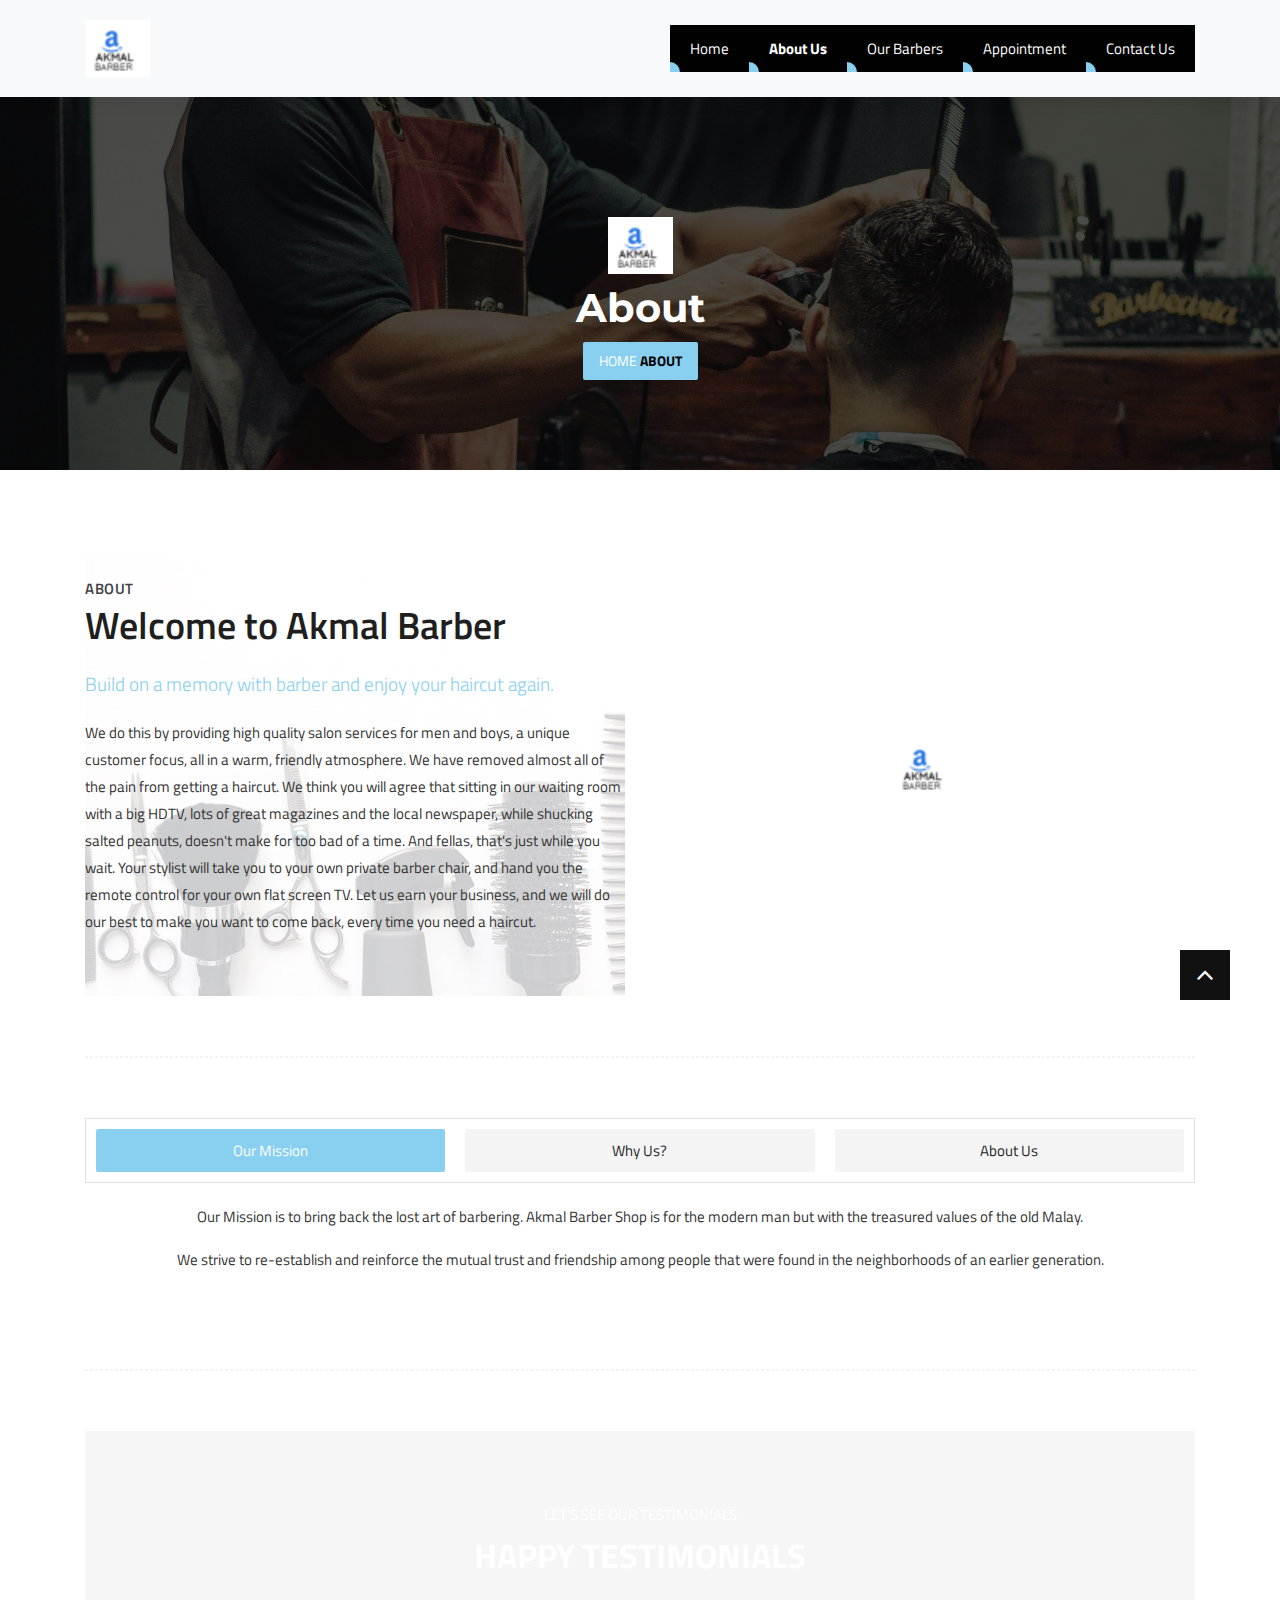
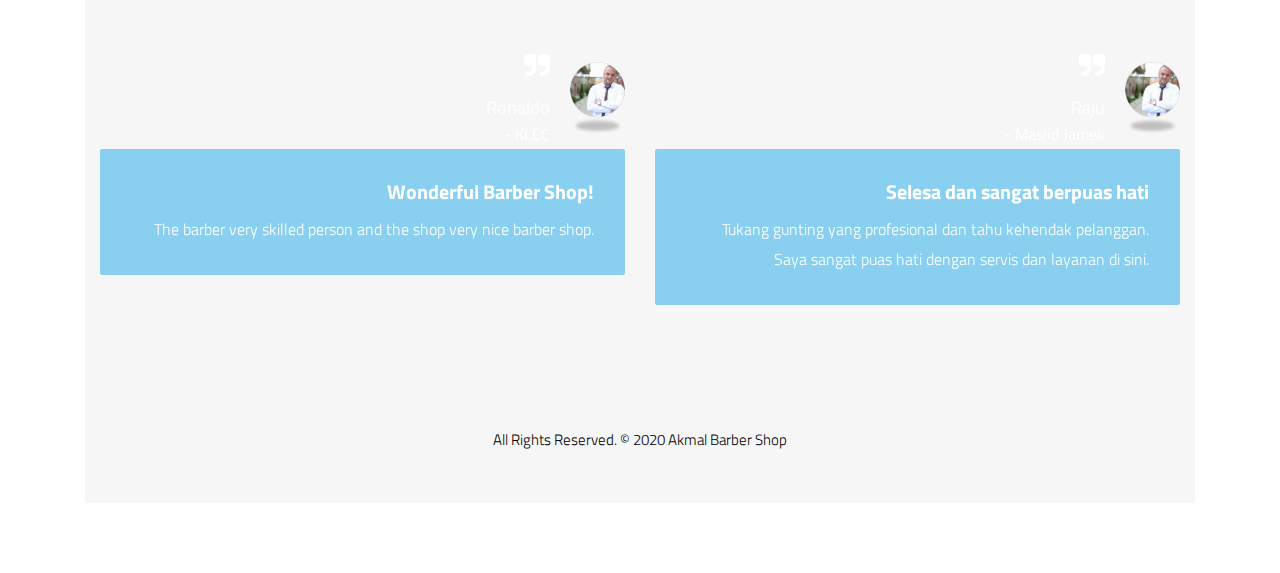
<file: about.html>
<!DOCTYPE html>
<html lang="en">

    <!-- Basic -->
    <meta charset="utf-8">
    <meta http-equiv="X-UA-Compatible" content="IE=edge">

    <!-- Mobile Metas -->
    <meta name="viewport" content="width=device-width, minimum-scale=1.0, maximum-scale=1.0, user-scalable=no">

     <!-- Site Metas -->
    <title>Akmal Barber </title>
    <meta name="keywords" content="">
    <meta name="description" content="">
    <meta name="author" content="">

    <!-- Site Icons -->
    <link rel="shortcut icon" href="images/favicon.ico" type="image/x-icon" />
    <link rel="apple-touch-icon" href="images/apple-touch-icon.png">

    <!-- Bootstrap CSS -->
    <link rel="stylesheet" href="css/bootstrap.min.css">
    <!-- Site CSS -->
    <link rel="stylesheet" href="style.css">
    <!-- ALL VERSION CSS -->
    <link rel="stylesheet" href="css/versions.css">
    <!-- Responsive CSS -->
    <link rel="stylesheet" href="css/responsive.css">
    <!-- Custom CSS -->
    <link rel="stylesheet" href="css/custom.css">

    <!--[if lt IE 9]>
      <script src="https://oss.maxcdn.com/libs/html5shiv/3.7.0/html5shiv.js"></script>
      <script src="https://oss.maxcdn.com/libs/respond.js/1.4.2/respond.min.js"></script>
    <![endif]-->

</head>
<body class="barber_version">

    <!-- LOADER -->
    <div id="preloader">
        <div class="cube-wrapper">
		  <div class="cube-folding">
			<span class="leaf1"></span>
			<span class="leaf2"></span>
			<span class="leaf3"></span>
			<span class="leaf4"></span>
		  </div>
		  <div class="mus">
			<img src="images/lode-img.png" alt="" />
		  </div>
		  <span class="loading" data-name="Loading">Akmal Barber Loading</span>
		</div>
    </div><!-- end loader -->
    <!-- END LOADER -->
    <!-- Start header -->
	<header class="top-navbar">
		<nav class="navbar navbar-expand-lg navbar-light bg-light">
			<div class="container">
				<a class="navbar-brand" href="index.html">
					<img src="images/logo.png" alt="" />
				</a>
				<button class="navbar-toggler collapsed" type="button" data-toggle="collapse" data-target="#navbars-rs-food" aria-controls="navbars-rs-food" aria-expanded="false" aria-label="Toggle navigation">
					<span class="icon-bar top-bar"></span>
					<span class="icon-bar middle-bar"></span>
					<span class="icon-bar bottom-bar"></span>
				</button>
				<div class="collapse navbar-collapse" id="navbars-rs-food">
					<ul class="navbar-nav ml-auto">
						<li class="nav-item"><a class="nav-link" href="index.html">Home</a></li>
						<li class="nav-item active"><a class="nav-link" href="about.html">About Us</a></li>
						<li class="nav-item"><a class="nav-link" href="barbers.html">Our Barbers</a></li>
						<li class="nav-item"><a class="nav-link" href="appointment.html">Appointment</a></li>
						<li class="nav-item"><a class="nav-link" href="contact.html">Contact Us</a></li>
					</ul>
				</div>
			</div>
		</nav>
	</header>
	<!-- End header -->

	<!-- Page Content -->
	<div id="page-content-wrapper">
		<div class="all-page-bar">
			<div class="container">
				<div class="row">
					<div class="col-xs-12 col-sm-12 col-md-12">
						<div class="title title-1 text-center">
							<div class="much">
								<img src="images/logo.png" alt=""/>
							</div>

							<div class="title--heading">
								<h1>About</h1>
							</div>
							<div class="clearfix"></div>

							<ol class="breadcrumb">
								<li><a href="index.html">Home</a></li>
								<li class="active">About</li>
							</ol>
						</div>
						<!-- .title end -->
					</div>
				</div>
			</div>
		</div><!-- end all-page-bar -->

		<div class="section wb">
			<div class="container">
				<div class="row align-items-center">
					<div class="col-md-6 text-left">
						<div class="message-box">
							<h4>About</h4>
							<h2>Welcome to Akmal Barber</h2>
							<p class="lead">Build on a memory with barber and enjoy your haircut again. </p>

							<p>We do this by providing high quality salon services for men and boys, a unique customer focus, all in a warm, friendly atmosphere. We have removed almost all of the pain from getting a haircut. We think you will agree that sitting in our waiting room with a big HDTV, lots of great magazines and the local newspaper, while shucking salted peanuts, doesn't make for too bad of a time. And fellas, that's just while you wait. Your stylist will take you to your own private barber chair, and hand you the remote control for your own flat screen TV. Let us earn your business, and we will do our best to make you want to come back, every time you need a haircut. </p>

						</div><!-- end messagebox -->
					</div><!-- end col -->
					<div class="col-md-6 text-center">
						<div class="right-box">
							<img class="img-fluid" src="uploads/about-img.png" alt="" />
						</div>
					</div><!-- end col -->
				</div><!-- end row -->

				<hr class="hr1">

				<div class="row">
					<div class="col-md-12">
						<div class="about-tab">
							<ul class="nav nav-pills nav-justified" id="myTab" role="tablist">
								<li class="nav-item"><a class="nav-link active" href="#mission" data-toggle="tab">Our Mission</a></li>
								<li class="nav-item"><a class="nav-link" href="#why-us" data-toggle="tab">Why Us?</a></li>
								<li class="nav-item"><a class="nav-link" href="#about" data-toggle="tab">About Us</a></li>
							</ul>
							<div class="tab-content">
								<div class="tab-pane fade show active" id="mission">
									<p>Our Mission is to bring back the lost art of barbering. Akmal Barber Shop is for the modern man but with the treasured values of the old Malay.</p>
									<p>We strive to re-establish and reinforce the mutual trust and friendship among people that were found in the neighborhoods of an earlier generation.</p>
								</div>
								<div class="tab-pane fade" id="why-us">
									<p>The Akmal Barbers of Modern Male Barbershop strive to create an atmosphere where men and their sons can experience the camaraderie that was present in the old time shops where our fathers and grandfathers got their hair cut.

										We strive to re-establish and reinforce the mutual trust and friendship among people that were found in the neighborhoods of an earlier generation. </p>
								</div>
								<div class="tab-pane fade" id="about">
									<p>We strive to re-establish and reinforce the mutual trust and friendship among people that were found in the neighborhoods of an earlier generation. </p>
								</div>
							</div><!-- tab content -->
						</div>
					</div><!-- end col -->
				</div><!-- end row -->

				<hr class="hr1">


		<div id="testimonials" class="parallax section db parallax-inner-bg">
			<div class="container">
				<div class="section-title row text-center">
					<div class="col-md-8 offset-md-2">
						<small>LET'S SEE OUR TESTIMONIALS</small>
						<h3>HAPPY TESTIMONIALS</h3>
					</div>
				</div><!-- end title -->

				<div class="row">
					<div class="col-md-12 col-sm-12">
						<div class="testi-carousel owl-carousel owl-theme">
							<div class="testimonial clearfix">
								<div class="testi-meta">
									<i class="fa fa-quote-right"></i>
									<img src="uploads/testi_01.png" alt="" class="img-responsive alignright">
									<h4>Ronaldo<small>- KLCC</small></h4>
								</div>
								<div class="desc">
									<h3>Wonderful Barber Shop!</h3>
									<p class="lead">The barber very skilled person and the shop very nice barber shop.</p>
								</div>
								<!-- end testi-meta -->
							</div>
							<!-- end testimonial -->
							<div class="testimonial clearfix">
								<div class="testi-meta">
									<i class="fa fa-quote-right"></i>
									<img src="uploads/testi_01.png" alt="" class="img-responsive alignright">
									<h4>Raju <small>- Masjid Jamek</small></h4>
								</div>
								<div class="desc">
									<h3>Selesa dan sangat berpuas hati</h3>
									<p class="lead">Tukang gunting yang profesional dan tahu kehendak pelanggan. Saya sangat puas hati dengan servis dan layanan di sini.</p>
								</div>
								<!-- end testi-meta -->
							</div>
							<!-- end testimonial -->
							<div class="testimonial clearfix">
								<div class="testi-meta">
									<i class="fa fa-quote-right"></i>
									<img src="uploads/testi_02.png" alt="" class="img-responsive alignright">
									<h4>Ah Tan <small>- Bangsar South</small></h4>
								</div>
								<div class="desc">
									<h3>Awesome and Talented Team!</h3>
									<p class="lead">The barbers very talented and friendly. Awesome services too. </p>
								</div>
								<!-- end testi-meta -->
							</div>
							<!-- end testimonial -->
							<div class="testimonial clearfix">
								<div class="testi-meta">
									<i class="fa fa-quote-right"></i>
									<img src="uploads/testi_02.png" alt="" class="img-responsive alignright">
									<h4>Mohd Ali <small>- Kampung Baru</small></h4>
								</div>
								<div class="desc">
									<h3> Bersih dan selesa</h3>
									<p class="lead">Kedai yang bersih dan suasana tempat menunggu yang selesa. </p>
								</div>
								<!-- end testi-meta -->
							</div>
							<!-- end testimonial -->
						</div><!-- end carousel -->
					</div><!-- end col -->
				</div><!-- end row -->
			</div><!-- end container -->
		</div><!-- end section -->


		<div class="copyrights">
			<div class="container">
				<div class="footer-distributed">
					<div class="footer-left">
						<p class="footer-company-name">All Rights Reserved. &copy; 2020 <a href="#">Akmal Barber Shop</a></p>
					</div>
				</div>
			</div><!-- end container -->
		</div><!-- end copyrights -->
	</div>


    <a href="#" id="scroll-to-top" class="dmtop global-radius"><i class="fa fa-angle-up"></i></a>

    <!-- ALL JS FILES -->
    <script src="js/all.js"></script>
	<script src="js/responsive-tabs.js"></script>
    <!-- ALL PLUGINS -->
    <script src="js/custom.js"></script>

    <!-- Menu Toggle Script -->
    <script>
    (function($) {
        "use strict";
        $("#menu-toggle").click(function(e) {
            e.preventDefault();
            $("#wrapper").toggleClass("toggled");
        });
        smoothScroll.init({
            selector: '[data-scroll]', // Selector for links (must be a class, ID, data attribute, or element tag)
            selectorHeader: null, // Selector for fixed headers (must be a valid CSS selector) [optional]
            speed: 500, // Integer. How fast to complete the scroll in milliseconds
            easing: 'easeInOutCubic', // Easing pattern to use
            offset: 0, // Integer. How far to offset the scrolling anchor location in pixels
            callback: function ( anchor, toggle ) {} // Function to run after scrolling
        });
    })(jQuery);
    </script>

</body>
</html>
</file>
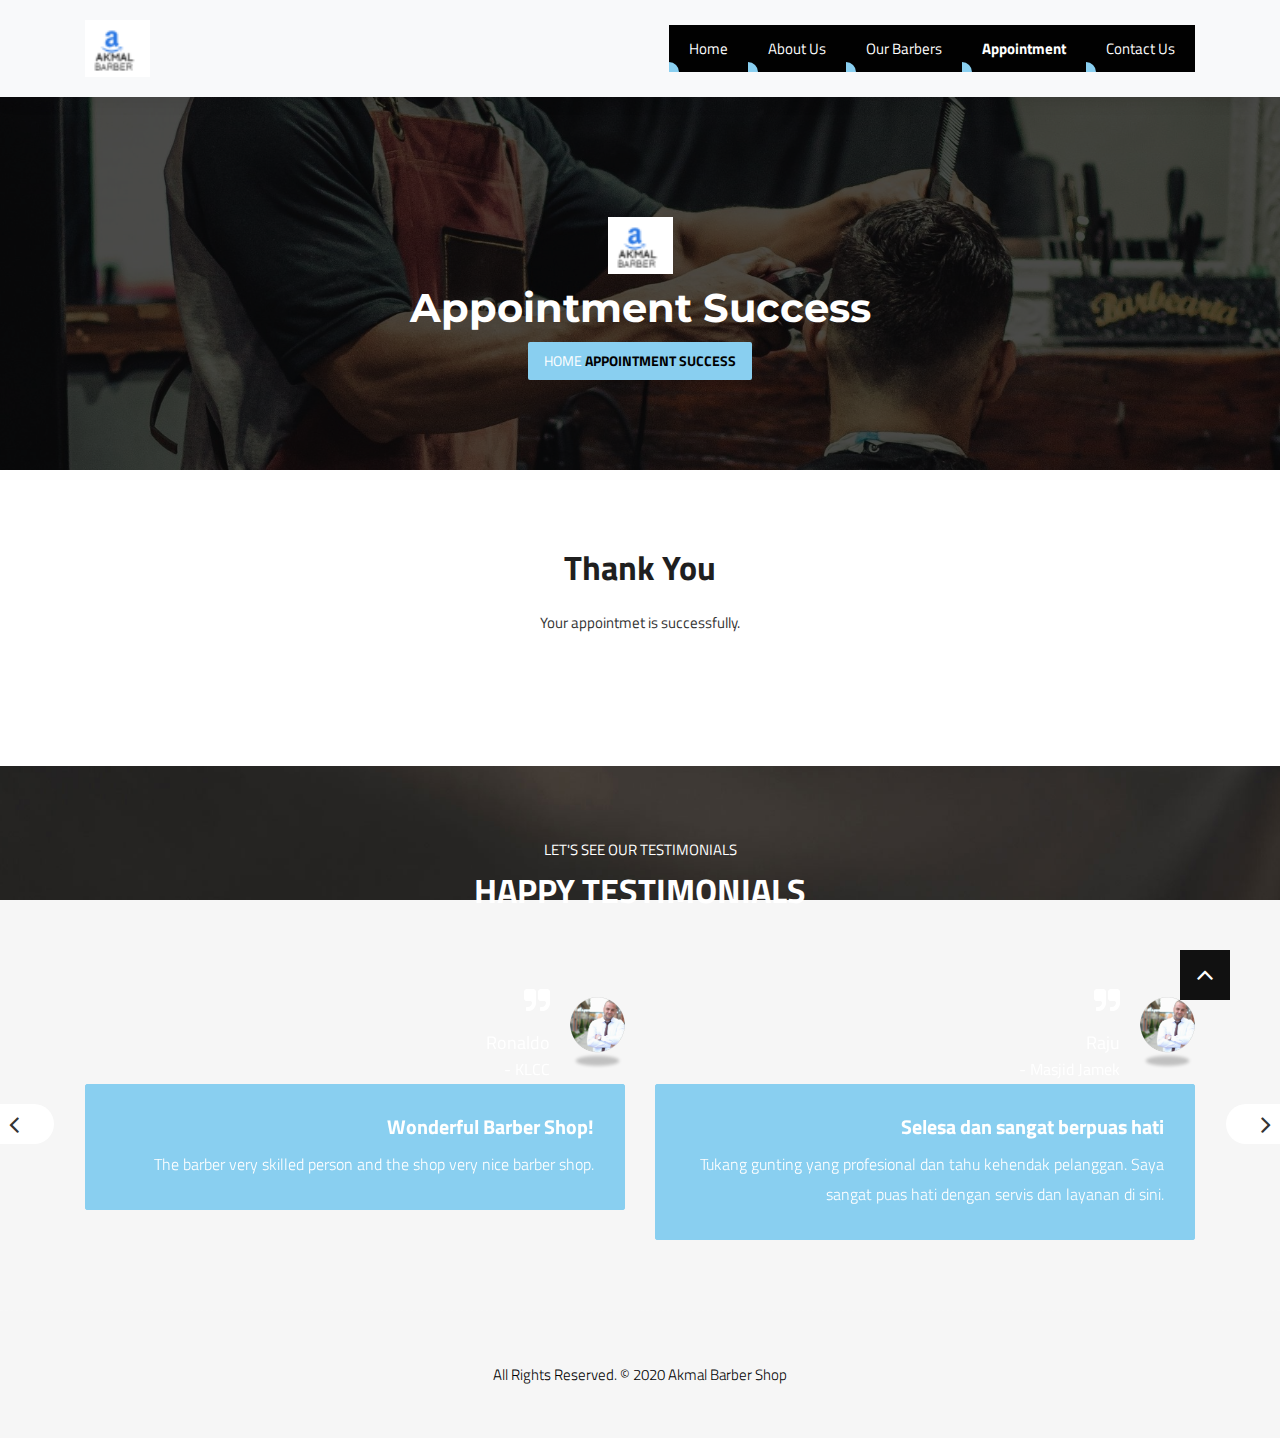
<file: appointment-succes.html>
<!DOCTYPE html>
<html lang="en">

    <!-- Basic -->
    <meta charset="utf-8">
    <meta http-equiv="X-UA-Compatible" content="IE=edge">

    <!-- Mobile Metas -->
    <meta name="viewport" content="width=device-width, minimum-scale=1.0, maximum-scale=1.0, user-scalable=no">

     <!-- Site Metas -->
    <title>Akmal Barber Shop</title>
    <meta name="keywords" content="">
    <meta name="description" content="">
    <meta name="author" content="">

    <!-- Site Icons -->
    <link rel="shortcut icon" href="images/favicon.ico" type="image/x-icon" />
    <link rel="apple-touch-icon" href="images/apple-touch-icon.png">

    <!-- Bootstrap CSS -->
    <link rel="stylesheet" href="css/bootstrap.min.css">
    <!-- Site CSS -->
    <link rel="stylesheet" href="style.css">
    <!-- ALL VERSION CSS -->
    <link rel="stylesheet" href="css/versions.css">
    <!-- Responsive CSS -->
    <link rel="stylesheet" href="css/responsive.css">
    <!-- Custom CSS -->
    <link rel="stylesheet" href="css/custom.css">

    <!--[if lt IE 9]>
      <script src="https://oss.maxcdn.com/libs/html5shiv/3.7.0/html5shiv.js"></script>
      <script src="https://oss.maxcdn.com/libs/respond.js/1.4.2/respond.min.js"></script>
    <![endif]-->

</head>
<body class="barber_version">

    <!-- LOADER -->
    <div id="preloader">
        <div class="cube-wrapper">
		  <div class="cube-folding">
			<span class="leaf1"></span>
			<span class="leaf2"></span>
			<span class="leaf3"></span>
			<span class="leaf4"></span>
		  </div>
		  <div class="mus">
			<img src="images/lode-img.png" alt="" />
		  </div>
		  <span class="loading" data-name="Loading">Akmal Barber Loading</span>
		</div>
    </div><!-- end loader -->
    <!-- END LOADER -->

    <!-- Start header -->
	<header class="top-navbar">
		<nav class="navbar navbar-expand-lg navbar-light bg-light">
			<div class="container">
				<a class="navbar-brand" href="index.html">
					<img src="images/logo.png" alt="" />
				</a>
				<button class="navbar-toggler collapsed" type="button" data-toggle="collapse" data-target="#navbars-rs-food" aria-controls="navbars-rs-food" aria-expanded="false" aria-label="Toggle navigation">
					<span class="icon-bar top-bar"></span>
					<span class="icon-bar middle-bar"></span>
					<span class="icon-bar bottom-bar"></span>
				</button>
				<div class="collapse navbar-collapse" id="navbars-rs-food">
					<ul class="navbar-nav ml-auto">
						<li class="nav-item"><a class="nav-link" href="index.html">Home</a></li>
						<li class="nav-item"><a class="nav-link" href="about.html">About Us</a></li>
						<li class="nav-item"><a class="nav-link" href="barbers.html">Our Barbers</a></li>
						<li class="nav-item active"><a class="nav-link" href="appointment.html">Appointment</a></li>
						<li class="nav-item"><a class="nav-link" href="contact.html">Contact Us</a></li>
					</ul>
				</div>
			</div>
		</nav>
	</header>
	<!-- End header -->

	<!-- Page Content -->
	<div id="page-content-wrapper">
		<div class="all-page-bar">
			<div class="container">
				<div class="row">
					<div class="col-xs-12 col-sm-12 col-md-12">
						<div class="title title-1 text-center">
							<div class="much">
								<img src="images/logo.png" alt=""/>
							</div>

							<div class="title--heading">
								<h1>Appointment Success</h1>
							</div>
							<div class="clearfix"></div>

							<ol class="breadcrumb">
								<li><a href="index.html">Home</a></li>
								<li class="active">Appointment Success</li>
							</ol>
						</div>
						<!-- .title end -->
					</div>
				</div>
			</div>
		</div><!-- end all-page-bar -->

		<div id="appointment" class="section wb">
			<div class="container">
				<div class="section-title row text-center">
					<div class="col-md-8 offset-md-2">
						<h3>Thank You</h3>
						<small>Your appointmet is successfully.</small>

					</div>
				</div><!-- end title -->


			</div><!-- end container -->
		</div><!-- end section -->

		<div id="testimonials" class="parallax section db parallax-inner-bg">
			<div class="container">
				<div class="section-title row text-center">
					<div class="col-md-8 offset-md-2">
						<small>LET'S SEE OUR TESTIMONIALS</small>
						<h3>HAPPY TESTIMONIALS</h3>
					</div>
				</div><!-- end title -->

				<div class="row">
					<div class="col-md-12 col-sm-12">
						<div class="testi-carousel owl-carousel owl-theme">
							<div class="testimonial clearfix">
								<div class="testi-meta">
									<i class="fa fa-quote-right"></i>
									<img src="uploads/testi_01.png" alt="" class="img-responsive alignright">
									<h4>Ronaldo<small>- KLCC</small></h4>
								</div>
								<div class="desc">
									<h3>Wonderful Barber Shop!</h3>
									<p class="lead">The barber very skilled person and the shop very nice barber shop.</p>
								</div>
								<!-- end testi-meta -->
							</div>
							<!-- end testimonial -->
							<div class="testimonial clearfix">
								<div class="testi-meta">
									<i class="fa fa-quote-right"></i>
									<img src="uploads/testi_01.png" alt="" class="img-responsive alignright">
									<h4>Raju <small>- Masjid Jamek</small></h4>
								</div>
								<div class="desc">
									<h3>Selesa dan sangat berpuas hati</h3>
									<p class="lead">Tukang gunting yang profesional dan tahu kehendak pelanggan. Saya sangat puas hati dengan servis dan layanan di sini.</p>
								</div>
								<!-- end testi-meta -->
							</div>
							<!-- end testimonial -->
							<div class="testimonial clearfix">
								<div class="testi-meta">
									<i class="fa fa-quote-right"></i>
									<img src="uploads/testi_02.png" alt="" class="img-responsive alignright">
									<h4>Ah Tan <small>- Bangsar South</small></h4>
								</div>
								<div class="desc">
									<h3>Awesome and Talented Team!</h3>
									<p class="lead">The barbers very talented and friendly. Awesome services too. </p>
								</div>
								<!-- end testi-meta -->
							</div>
							<!-- end testimonial -->
							<div class="testimonial clearfix">
								<div class="testi-meta">
									<i class="fa fa-quote-right"></i>
									<img src="uploads/testi_02.png" alt="" class="img-responsive alignright">
									<h4>Mohd Ali <small>- Kampung Baru</small></h4>
								</div>
								<div class="desc">
									<h3> Bersih dan selesa</h3>
									<p class="lead">Kedai yang bersih dan suasana tempat menunggu yang selesa. </p>
								</div>
								<!-- end testi-meta -->
							</div>
							<!-- end testimonial -->
						</div><!-- end carousel -->
					</div><!-- end col -->
				</div><!-- end row -->
			</div><!-- end container -->
		</div><!-- end section -->


		<div class="copyrights">
			<div class="container">
				<div class="footer-distributed">
					<div class="footer-left">
						<p class="footer-company-name">All Rights Reserved. &copy; 2020 <a href="#">Akmal Barber Shop</a></p>
					</div>
				</div>
			</div><!-- end container -->
		</div><!-- end copyrights -->
	</div>


    <a href="#" id="scroll-to-top" class="dmtop global-radius"><i class="fa fa-angle-up"></i></a>

    <!-- ALL JS FILES -->
    <script src="js/all.js"></script>
	<script src="js/responsive-tabs.js"></script>
    <!-- ALL PLUGINS -->
    <script src="js/custom.js"></script>

    <!-- Menu Toggle Script -->
    <script>
    (function($) {
        "use strict";
        $("#menu-toggle").click(function(e) {
            e.preventDefault();
            $("#wrapper").toggleClass("toggled");
        });
        smoothScroll.init({
            selector: '[data-scroll]', // Selector for links (must be a class, ID, data attribute, or element tag)
            selectorHeader: null, // Selector for fixed headers (must be a valid CSS selector) [optional]
            speed: 500, // Integer. How fast to complete the scroll in milliseconds
            easing: 'easeInOutCubic', // Easing pattern to use
            offset: 0, // Integer. How far to offset the scrolling anchor location in pixels
            callback: function ( anchor, toggle ) {} // Function to run after scrolling
        });
    })(jQuery);
    </script>

</body>
</html>
</file>
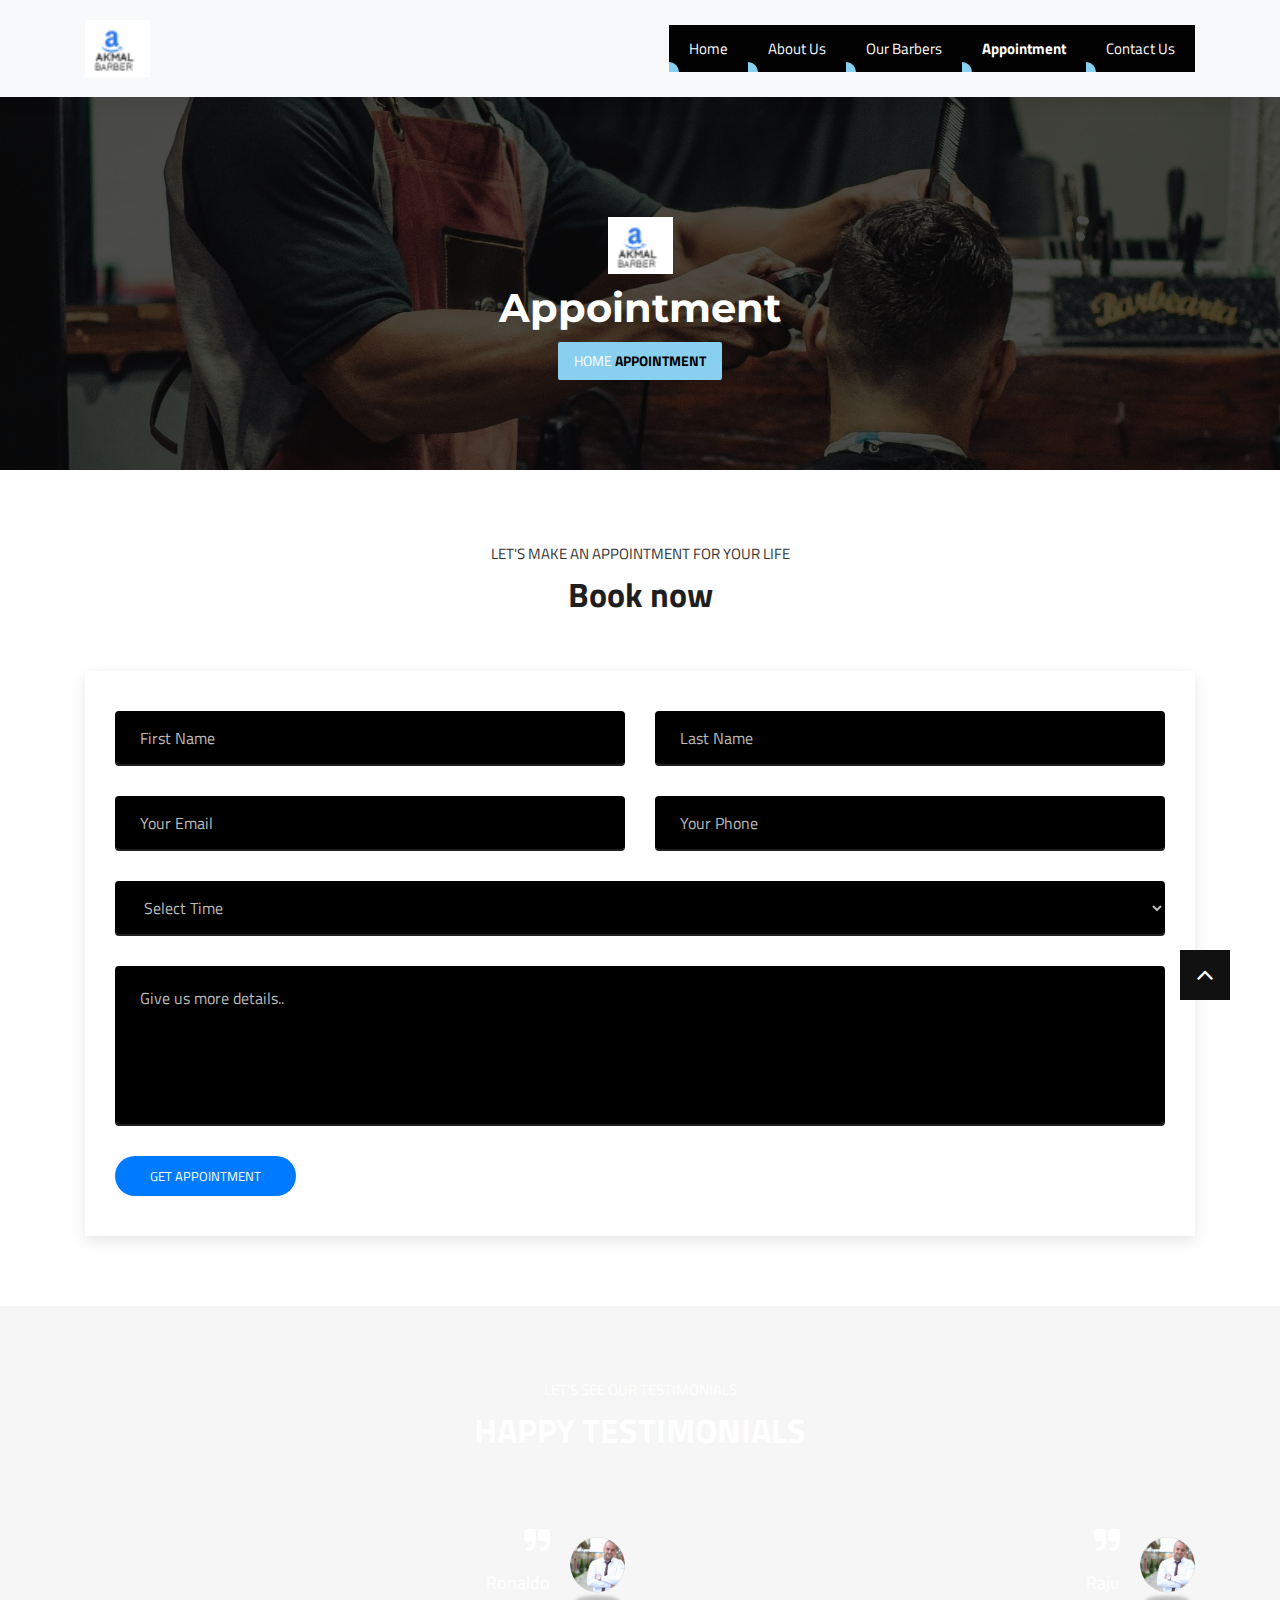
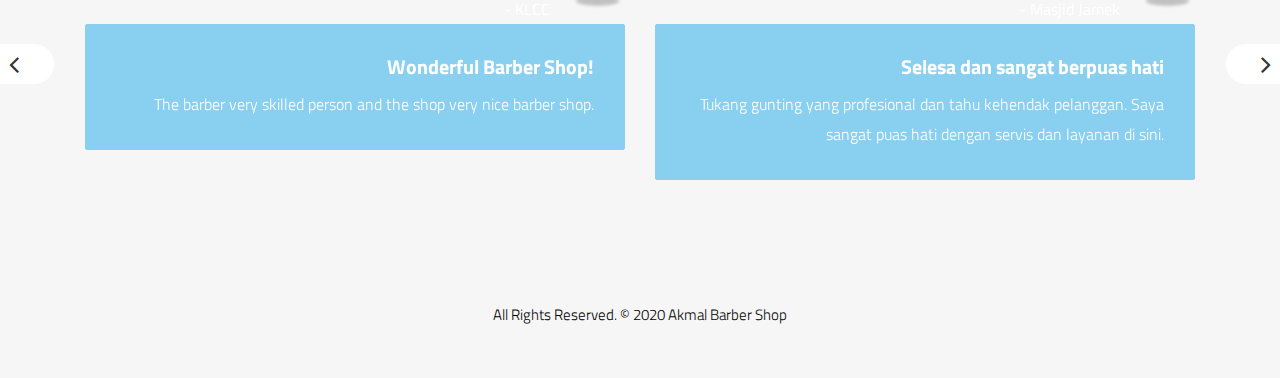
<file: appointment.html>
<!DOCTYPE html>
<html lang="en">

    <!-- Basic -->
    <meta charset="utf-8">
    <meta http-equiv="X-UA-Compatible" content="IE=edge">

    <!-- Mobile Metas -->
    <meta name="viewport" content="width=device-width, minimum-scale=1.0, maximum-scale=1.0, user-scalable=no">

     <!-- Site Metas -->
    <title>Akmal Barber Shop</title>
    <meta name="keywords" content="">
    <meta name="description" content="">
    <meta name="author" content="">

    <!-- Site Icons -->
    <link rel="shortcut icon" href="images/favicon.ico" type="image/x-icon" />
    <link rel="apple-touch-icon" href="images/apple-touch-icon.png">

    <!-- Bootstrap CSS -->
    <link rel="stylesheet" href="css/bootstrap.min.css">
    <!-- Site CSS -->
    <link rel="stylesheet" href="style.css">
    <!-- ALL VERSION CSS -->
    <link rel="stylesheet" href="css/versions.css">
    <!-- Responsive CSS -->
    <link rel="stylesheet" href="css/responsive.css">
    <!-- Custom CSS -->
    <link rel="stylesheet" href="css/custom.css">

    <!--[if lt IE 9]>
      <script src="https://oss.maxcdn.com/libs/html5shiv/3.7.0/html5shiv.js"></script>
      <script src="https://oss.maxcdn.com/libs/respond.js/1.4.2/respond.min.js"></script>
    <![endif]-->

</head>
<body class="barber_version">

    <!-- LOADER -->
    <div id="preloader">
        <div class="cube-wrapper">
		  <div class="cube-folding">
			<span class="leaf1"></span>
			<span class="leaf2"></span>
			<span class="leaf3"></span>
			<span class="leaf4"></span>
		  </div>
		  <div class="mus">
			<img src="images/lode-img.png" alt="" />
		  </div>
		  <span class="loading" data-name="Loading">Akmal Barber Loading</span>
		</div>
    </div><!-- end loader -->
    <!-- END LOADER -->

    <!-- Start header -->
	<header class="top-navbar">
		<nav class="navbar navbar-expand-lg navbar-light bg-light">
			<div class="container">
				<a class="navbar-brand" href="index.html">
					<img src="images/logo.png" alt="" />
				</a>
				<button class="navbar-toggler collapsed" type="button" data-toggle="collapse" data-target="#navbars-rs-food" aria-controls="navbars-rs-food" aria-expanded="false" aria-label="Toggle navigation">
					<span class="icon-bar top-bar"></span>
					<span class="icon-bar middle-bar"></span>
					<span class="icon-bar bottom-bar"></span>
				</button>
				<div class="collapse navbar-collapse" id="navbars-rs-food">
					<ul class="navbar-nav ml-auto">
						<li class="nav-item"><a class="nav-link" href="index.html">Home</a></li>
						<li class="nav-item"><a class="nav-link" href="about.html">About Us</a></li>
						<li class="nav-item"><a class="nav-link" href="barbers.html">Our Barbers</a></li>
						<li class="nav-item active"><a class="nav-link" href="appointment.html">Appointment</a></li>
						<li class="nav-item"><a class="nav-link" href="contact.html">Contact Us</a></li>
					</ul>
				</div>
			</div>
		</nav>
	</header>
	<!-- End header -->

	<!-- Page Content -->
	<div id="page-content-wrapper">
		<div class="all-page-bar">
			<div class="container">
				<div class="row">
					<div class="col-xs-12 col-sm-12 col-md-12">
						<div class="title title-1 text-center">
							<div class="much">
								<img src="images/logo.png" alt=""/>
							</div>

							<div class="title--heading">
								<h1>Appointment</h1>
							</div>
							<div class="clearfix"></div>

							<ol class="breadcrumb">
								<li><a href="index.html">Home</a></li>
								<li class="active">Appointment</li>
							</ol>
						</div>
						<!-- .title end -->
					</div>
				</div>
			</div>
		</div><!-- end all-page-bar -->

		<div id="appointment" class="section wb">
			<div class="container">
				<div class="section-title row text-center">
					<div class="col-md-8 offset-md-2">
						<small>LET'S MAKE AN APPOINTMENT FOR YOUR LIFE</small>
						<h3>Book now</h3>
					</div>
				</div><!-- end title -->

				<div class="row">
					<div class="col-lg-12">
						<div class="contact_form">
							<div id="message"></div>
							<form id="contactform" class="" action="contact.php" name="contactform" method="post">
								<fieldset class="row row-fluid">
									<div class="col-lg-6 col-md-6 col-sm-6 col-xs-12">
										<input type="text" name="first_name" id="first_name" class="form-control" placeholder="First Name">
									</div>
									<div class="col-lg-6 col-md-6 col-sm-6 col-xs-12">
										<input type="text" name="last_name" id="last_name" class="form-control" placeholder="Last Name">
									</div>
									<div class="col-lg-6 col-md-6 col-sm-6 col-xs-12">
										<input type="email" name="email" id="email" class="form-control" placeholder="Your Email">
									</div>
									<div class="col-lg-6 col-md-6 col-sm-6 col-xs-12">
										<input type="text" name="phone" id="phone" class="form-control" placeholder="Your Phone">
									</div>
									<div class="col-lg-12 col-md-12 col-sm-12 col-xs-12">
										<select id="basic" class="form-control">
											<option value="selecttime">Select Time</option>
											<option value="1">10.00 - 10.30</option>
											<option value="2">10.30 - 11.00</option>
											<option value="3">11.00 - 11.30</option>
											<option value="4">11.30 - 12.00</option>
											<option value="5">12.00 - 12.30</option>
											<option value="6">12.30 - 13.00</option>
											<option value="7">13.00 - 13.30</option>
											<option value="8">13.30 - 14.00</option>
											<option value="9">14.00 - 14.30</option>
											<option value="10">14.30 - 15.00</option>
											<option value="11">15.00 - 15.30</option>
											<option value="13">15.30 - 16.00</option>
											<option value="14">16.00 - 16.30</option>
											<option value="15">16.30 - 17.00</option>
											<option value="16">17.00 - 17.30</option>
											<option value="17">17.30 - 18.00</option>
											<option value="18">18.00 - 18.30</option>
											<option value="19">18.30 - 19.00</option>
											<option value="20">19.00 - 19.30</option>
											<option value="21">19.30 - 20.00</option>
											<option value="22">20.00 - 20.30</option>
											<option value="23">20.30 - 21.00</option>
											<option value="24">21.00 - 21.30</option>
											<option value="25">21.30 - 22.00</option>
										</select>
									</div>
									<div class="col-lg-12 col-md-12 col-sm-12 col-xs-12">
										<textarea class="form-control" name="comments" id="comments" rows="6" placeholder="Give us more details.."></textarea>
									</div>
									<div class="form-btn text-center">
										<button type="submit" value="SEND" id="submit" class="btn btn-light btn-radius btn-brd grd1 btn-block subt">Get Appointment</button>
									</div>
								</fieldset>
							</form>
						</div>
					</div><!-- end col -->
				</div><!-- end row -->
			</div><!-- end container -->
		</div><!-- end section -->

		<div id="testimonials" class="parallax section db parallax-inner-bg">
			<div class="container">
				<div class="section-title row text-center">
					<div class="col-md-8 offset-md-2">
						<small>LET'S SEE OUR TESTIMONIALS</small>
						<h3>HAPPY TESTIMONIALS</h3>
					</div>
				</div><!-- end title -->

				<div class="row">
					<div class="col-md-12 col-sm-12">
						<div class="testi-carousel owl-carousel owl-theme">
							<div class="testimonial clearfix">
								<div class="testi-meta">
									<i class="fa fa-quote-right"></i>
									<img src="uploads/testi_01.png" alt="" class="img-responsive alignright">
									<h4>Ronaldo<small>- KLCC</small></h4>
								</div>
								<div class="desc">
									<h3>Wonderful Barber Shop!</h3>
									<p class="lead">The barber very skilled person and the shop very nice barber shop.</p>
								</div>
								<!-- end testi-meta -->
							</div>
							<!-- end testimonial -->
							<div class="testimonial clearfix">
								<div class="testi-meta">
									<i class="fa fa-quote-right"></i>
									<img src="uploads/testi_01.png" alt="" class="img-responsive alignright">
									<h4>Raju <small>- Masjid Jamek</small></h4>
								</div>
								<div class="desc">
									<h3>Selesa dan sangat berpuas hati</h3>
									<p class="lead">Tukang gunting yang profesional dan tahu kehendak pelanggan. Saya sangat puas hati dengan servis dan layanan di sini.</p>
								</div>
								<!-- end testi-meta -->
							</div>
							<!-- end testimonial -->
							<div class="testimonial clearfix">
								<div class="testi-meta">
									<i class="fa fa-quote-right"></i>
									<img src="uploads/testi_02.png" alt="" class="img-responsive alignright">
									<h4>Ah Tan <small>- Bangsar South</small></h4>
								</div>
								<div class="desc">
									<h3>Awesome and Talented Team!</h3>
									<p class="lead">The barbers very talented and friendly. Awesome services too. </p>
								</div>
								<!-- end testi-meta -->
							</div>
							<!-- end testimonial -->
							<div class="testimonial clearfix">
								<div class="testi-meta">
									<i class="fa fa-quote-right"></i>
									<img src="uploads/testi_02.png" alt="" class="img-responsive alignright">
									<h4>Mohd Ali <small>- Kampung Baru</small></h4>
								</div>
								<div class="desc">
									<h3> Bersih dan selesa</h3>
									<p class="lead">Kedai yang bersih dan suasana tempat menunggu yang selesa. </p>
								</div>
								<!-- end testi-meta -->
							</div>
							<!-- end testimonial -->
						</div><!-- end carousel -->
					</div><!-- end col -->
				</div><!-- end row -->
			</div><!-- end container -->
		</div><!-- end section -->


		<div class="copyrights">
			<div class="container">
				<div class="footer-distributed">
					<div class="footer-left">
						<p class="footer-company-name">All Rights Reserved. &copy; 2020 <a href="#">Akmal Barber Shop</a></p>
					</div>
				</div>
			</div><!-- end container -->
		</div><!-- end copyrights -->
	</div>


    <a href="#" id="scroll-to-top" class="dmtop global-radius"><i class="fa fa-angle-up"></i></a>

    <!-- ALL JS FILES -->
    <script src="js/all.js"></script>
	<script src="js/responsive-tabs.js"></script>
    <!-- ALL PLUGINS -->
    <script src="js/custom.js"></script>

    <!-- Menu Toggle Script -->
    <script>
    (function($) {
        "use strict";
        $("#menu-toggle").click(function(e) {
            e.preventDefault();
            $("#wrapper").toggleClass("toggled");
        });
        smoothScroll.init({
            selector: '[data-scroll]', // Selector for links (must be a class, ID, data attribute, or element tag)
            selectorHeader: null, // Selector for fixed headers (must be a valid CSS selector) [optional]
            speed: 500, // Integer. How fast to complete the scroll in milliseconds
            easing: 'easeInOutCubic', // Easing pattern to use
            offset: 0, // Integer. How far to offset the scrolling anchor location in pixels
            callback: function ( anchor, toggle ) {} // Function to run after scrolling
        });
    })(jQuery);
    </script>

</body>
</html>
</file>
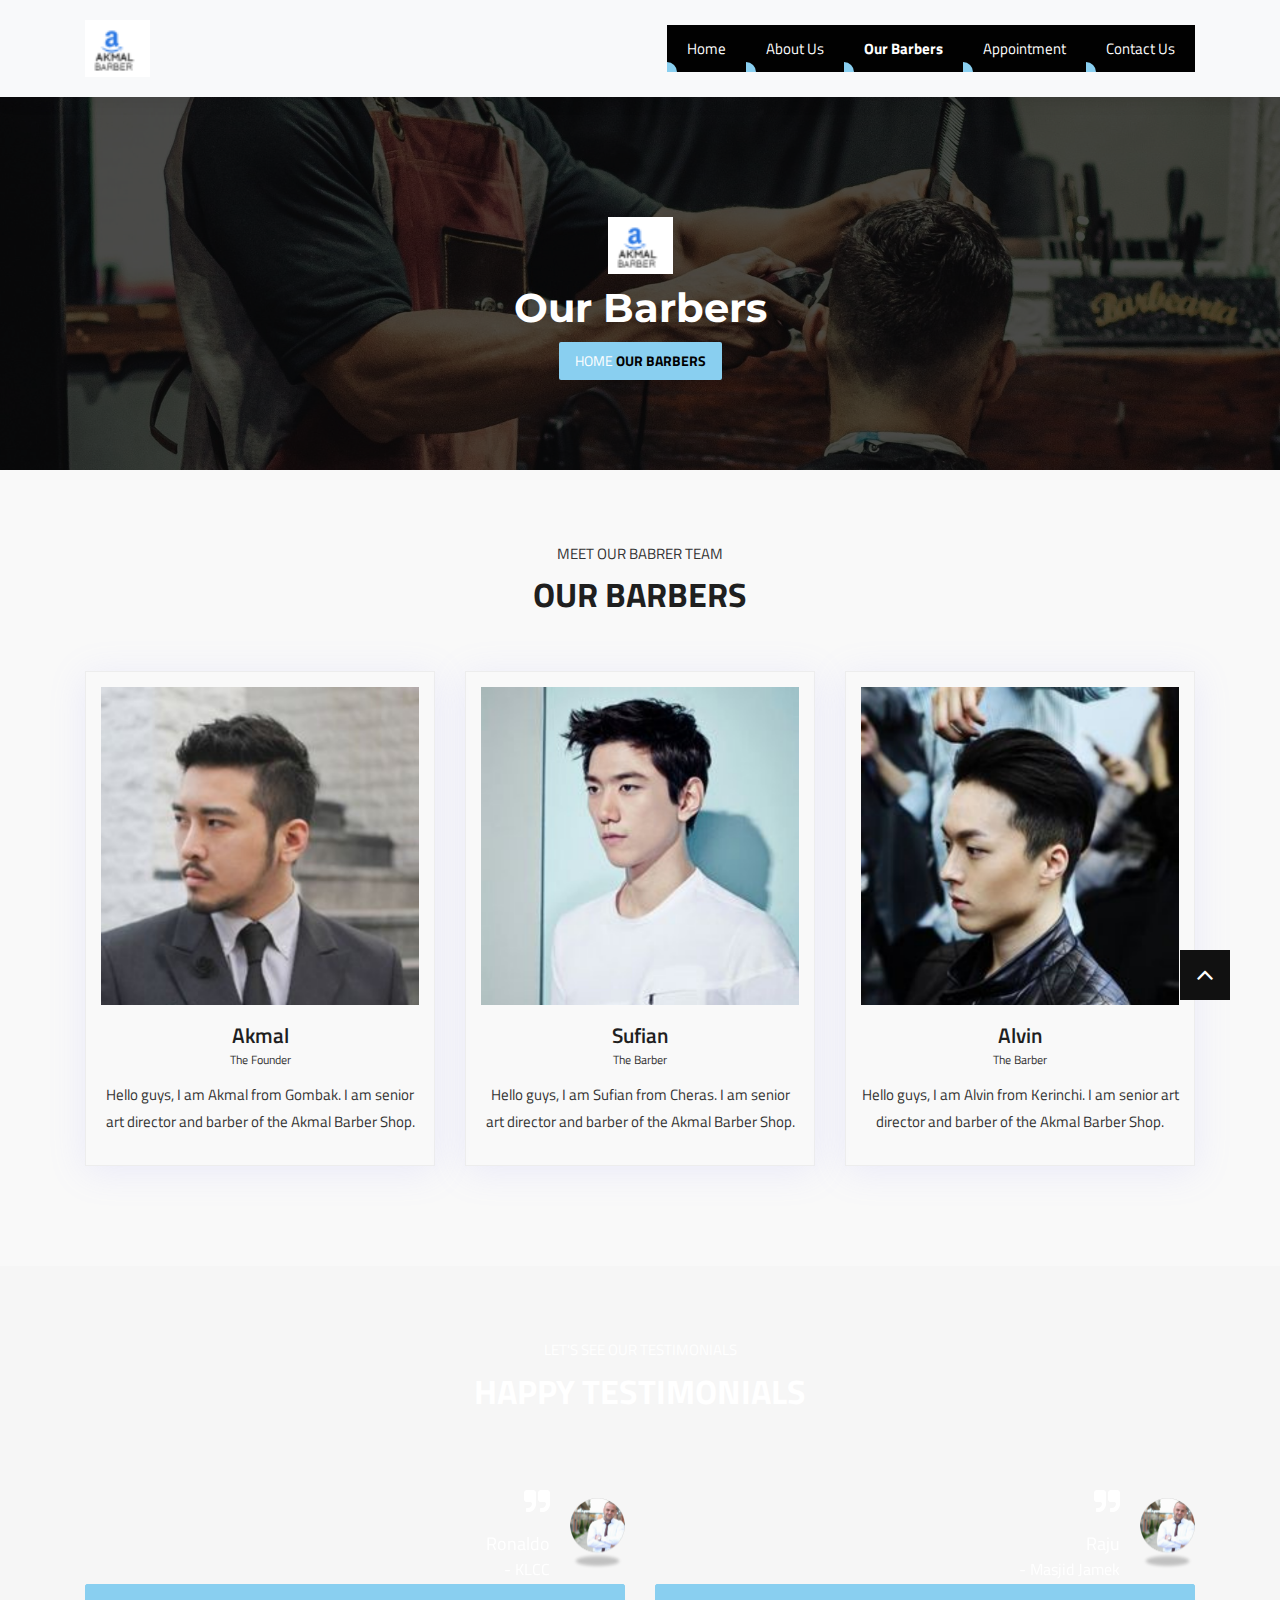
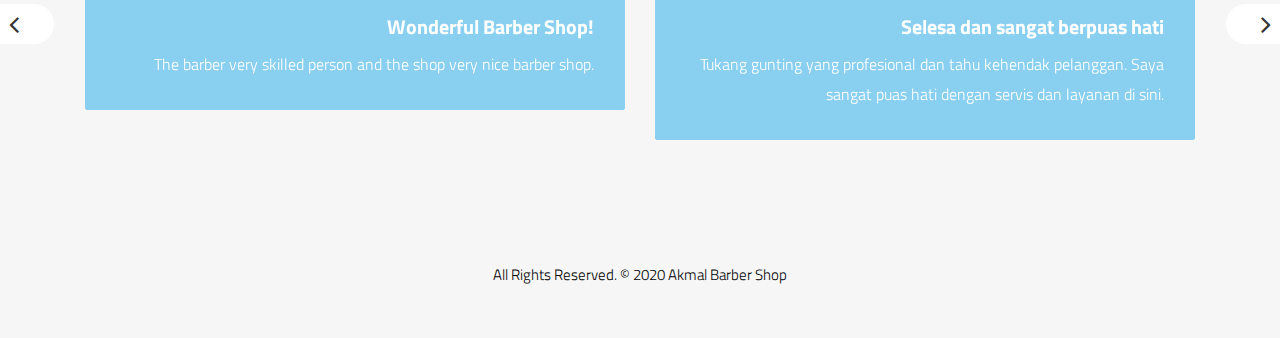
<file: barbers.html>
<!DOCTYPE html>
<html lang="en">

    <!-- Basic -->
    <meta charset="utf-8">
    <meta http-equiv="X-UA-Compatible" content="IE=edge">

    <!-- Mobile Metas -->
    <meta name="viewport" content="width=device-width, minimum-scale=1.0, maximum-scale=1.0, user-scalable=no">

     <!-- Site Metas -->
    <title>Akmal Barber </title>
    <meta name="keywords" content="">
    <meta name="description" content="">
    <meta name="author" content="">

    <!-- Site Icons -->
    <link rel="shortcut icon" href="images/favicon.ico" type="image/x-icon" />
    <link rel="apple-touch-icon" href="images/apple-touch-icon.png">

    <!-- Bootstrap CSS -->
    <link rel="stylesheet" href="css/bootstrap.min.css">
    <!-- Site CSS -->
    <link rel="stylesheet" href="style.css">
    <!-- ALL VERSION CSS -->
    <link rel="stylesheet" href="css/versions.css">
    <!-- Responsive CSS -->
    <link rel="stylesheet" href="css/responsive.css">
    <!-- Custom CSS -->
    <link rel="stylesheet" href="css/custom.css">

    <!--[if lt IE 9]>
      <script src="https://oss.maxcdn.com/libs/html5shiv/3.7.0/html5shiv.js"></script>
      <script src="https://oss.maxcdn.com/libs/respond.js/1.4.2/respond.min.js"></script>
    <![endif]-->

</head>
<body class="barber_version">

    <!-- LOADER -->
    <div id="preloader">
        <div class="cube-wrapper">
		  <div class="cube-folding">
			<span class="leaf1"></span>
			<span class="leaf2"></span>
			<span class="leaf3"></span>
			<span class="leaf4"></span>
		  </div>
		  <div class="mus">
			<img src="images/lode-img.png" alt="" />
		  </div>
		  <span class="loading" data-name="Loading">Akmal Barber  Loading</span>
		</div>
    </div><!-- end loader -->
    <!-- END LOADER -->
    <!-- Start header -->
	<header class="top-navbar">
		<nav class="navbar navbar-expand-lg navbar-light bg-light">
			<div class="container">
				<a class="navbar-brand" href="index.html">
					<img src="images/logo.png" alt="" />
				</a>
				<button class="navbar-toggler collapsed" type="button" data-toggle="collapse" data-target="#navbars-rs-food" aria-controls="navbars-rs-food" aria-expanded="false" aria-label="Toggle navigation">
					<span class="icon-bar top-bar"></span>
					<span class="icon-bar middle-bar"></span>
					<span class="icon-bar bottom-bar"></span>
				</button>
				<div class="collapse navbar-collapse" id="navbars-rs-food">
					<ul class="navbar-nav ml-auto">
						<li class="nav-item"><a class="nav-link" href="index.html">Home</a></li>
						<li class="nav-item"><a class="nav-link" href="about.html">About Us</a></li>
						<li class="nav-item active"><a class="nav-link" href="barbers.html">Our Barbers</a></li>
						<li class="nav-item"><a class="nav-link" href="appointment.html">Appointment</a></li>
						<li class="nav-item"><a class="nav-link" href="contact.html">Contact Us</a></li>
					</ul>
				</div>
			</div>
		</nav>
	</header>
	<!-- End header -->

	<!-- Page Content -->
	<div id="page-content-wrapper">
		<div class="all-page-bar">
			<div class="container">
				<div class="row">
					<div class="col-xs-12 col-sm-12 col-md-12">
						<div class="title title-1 text-center">
							<div class="much">
								<img src="images/logo.png" alt=""/>
							</div>

							<div class="title--heading">
								<h1>Our Barbers</h1>
							</div>
							<div class="clearfix"></div>

							<ol class="breadcrumb">
								<li><a href="index.html">Home</a></li>
								<li class="active">Our Barbers</li>
							</ol>

						</div>
						<!-- .title end -->
					</div>
				</div>
			</div>
		</div><!-- end all-page-bar -->

		<div id="barbers" class="section lb">
			<div class="container">
				<div class="section-title row text-center">
					<div class="col-md-8 offset-md-2">
						<small>MEET OUR BABRER TEAM</small>
						<h3>OUR BARBERS</h3>
					</div>
				</div><!-- end title -->

				<div class="row dev-list text-center">
					<div class="col-lg-4 col-md-4 col-sm-12 col-xs-12 wow fadeIn" data-wow-duration="1s" data-wow-delay="0.2s">
						<div class="widget our-inner-taem clearfix">
							<div class="t-top"></div>
							<div class="hover-br">
								<img src="uploads/barber_team_01.png" alt="" class="img-responsive">
								<div class="social-up-hover">
									<div class="footer-social">
										<a href="https://www.facebook.com/" class="btn grd1"><i class="fa fa-facebook"></i></a>
										<a href="https://www.twitter.com/" class="btn grd1"><i class="fa fa-twitter"></i></a>
										<a href="https://www.instagram.com/" class="btn grd1"><i class="fa fa-instagram"></i></a>
									</div>
								</div>
							</div>
							<div class="widget-title">
								<h3>Akmal</h3>
								<small>The Founder</small>
							</div>
							<!-- end title -->
							<p>Hello guys, I am Akmal from Gombak. I am senior art director and barber of the Akmal Barber Shop.</p>
							<div class="t-bottom"></div>
						</div><!--widget -->
					</div><!-- end col -->

					<div class="col-lg-4 col-md-4 col-sm-12 col-xs-12 wow fadeIn" data-wow-duration="1s" data-wow-delay="0.4s">
						<div class="widget our-inner-taem clearfix">
							<div class="t-top"></div>
							<div class="hover-br">
								<img src="uploads/barber_team_02.png" alt="" class="img-responsive">
								<div class="social-up-hover">
									<div class="footer-social">
										<a href="https://www.facebook.com/" class="btn grd1"><i class="fa fa-facebook"></i></a>
										<a href="https://www.twitter.com/" class="btn grd1"><i class="fa fa-twitter"></i></a>
										<a href="https://www.instagram.com/" class="btn grd1"><i class="fa fa-instagram"></i></a>
									</div>
								</div>
							</div>
							<div class="widget-title">
								<h3>Sufian</h3>
								<small>The Barber</small>
							</div>
							<!-- end title -->
							<p>Hello guys, I am Sufian from Cheras. I am senior art director and barber of the Akmal Barber Shop.</p>
							<div class="t-bottom"></div>
						</div><!--widget -->
					</div><!-- end col -->

					<div class="col-lg-4 col-md-4 col-sm-12 col-xs-12 wow fadeIn" data-wow-duration="1s" data-wow-delay="0.6s">
						<div class="widget our-inner-taem clearfix">
							<div class="t-top"></div>
							<div class="hover-br">
								<img src="uploads/barber_team_03.png" alt="" class="img-responsive">
								<div class="social-up-hover">
									<div class="footer-social">
										<a href="https://www.facebook.com/" class="btn grd1"><i class="fa fa-facebook"></i></a>
										<a href="https://www.twitter.com/" class="btn grd1"><i class="fa fa-twitter"></i></a>
										<a href="https://www.instagram.com/" class="btn grd1"><i class="fa fa-instagram"></i></a>
									</div>
								</div>
							</div>
							<div class="widget-title">
								<h3>Alvin</h3>
								<small>The Barber</small>
							</div>
							<!-- end title -->
							<p>Hello guys, I am Alvin from Kerinchi. I am senior art director and barber of the Akmal Barber Shop.</p>
							<div class="t-bottom"></div>
						</div><!--widget -->
					</div><!-- end col -->

				</div><!-- end row -->
			</div><!-- end container -->
		</div><!-- end section -->

		<!-- TESTIMINIALS section -->
		<div id="testimonials" class="parallax section db parallax-inner-bg">
			<div class="container">
				<div class="section-title row text-center">
					<div class="col-md-8 offset-md-2">
						<small>LET'S SEE OUR TESTIMONIALS</small>
						<h3>HAPPY TESTIMONIALS</h3>
					</div>
				</div><!-- end title -->

				<div class="row">
					<div class="col-md-12 col-sm-12">
						<div class="testi-carousel owl-carousel owl-theme">
							<div class="testimonial clearfix">
								<div class="testi-meta">
									<i class="fa fa-quote-right"></i>
									<img src="uploads/testi_01.png" alt="" class="img-responsive alignright">
									<h4>Ronaldo<small>- KLCC</small></h4>
								</div>
								<div class="desc">
									<h3>Wonderful Barber Shop!</h3>
									<p class="lead">The barber very skilled person and the shop very nice barber shop.</p>
								</div>
								<!-- end testi-meta -->
							</div>
							<!-- end testimonial -->
							<div class="testimonial clearfix">
								<div class="testi-meta">
									<i class="fa fa-quote-right"></i>
									<img src="uploads/testi_01.png" alt="" class="img-responsive alignright">
									<h4>Raju <small>- Masjid Jamek</small></h4>
								</div>
								<div class="desc">
									<h3>Selesa dan sangat berpuas hati</h3>
									<p class="lead">Tukang gunting yang profesional dan tahu kehendak pelanggan. Saya sangat puas hati dengan servis dan layanan di sini.</p>
								</div>
								<!-- end testi-meta -->
							</div>
							<!-- end testimonial -->
							<div class="testimonial clearfix">
								<div class="testi-meta">
									<i class="fa fa-quote-right"></i>
									<img src="uploads/testi_02.png" alt="" class="img-responsive alignright">
									<h4>Ah Tan <small>- Bangsar South</small></h4>
								</div>
								<div class="desc">
									<h3>Awesome and Talented Team!</h3>
									<p class="lead">The barbers very talented and friendly. Awesome services too. </p>
								</div>
								<!-- end testi-meta -->
							</div>
							<!-- end testimonial -->
							<div class="testimonial clearfix">
								<div class="testi-meta">
									<i class="fa fa-quote-right"></i>
									<img src="uploads/testi_02.png" alt="" class="img-responsive alignright">
									<h4>Mohd Ali <small>- Kampung Baru</small></h4>
								</div>
								<div class="desc">
									<h3> Bersih dan selesa</h3>
									<p class="lead">Kedai yang bersih dan suasana tempat menunggu yang selesa. </p>
								</div>
								<!-- end testi-meta -->
							</div>
							<!-- end testimonial -->
						</div><!-- end carousel -->
					</div><!-- end col -->
				</div><!-- end row -->
			</div><!-- end container -->
		</div><!-- end section -->


		<div class="copyrights">
			<div class="container">
				<div class="footer-distributed">
					<div class="footer-left">
						<p class="footer-company-name">All Rights Reserved. &copy; 2020 <a href="#">Akmal Barber Shop</a></p>
					</div>
				</div>
			</div><!-- end container -->
		</div><!-- end copyrights -->
	</div>


    <a href="#" id="scroll-to-top" class="dmtop global-radius"><i class="fa fa-angle-up"></i></a>

    <!-- ALL JS FILES -->
    <script src="js/all.js"></script>
	<script src="js/responsive-tabs.js"></script>
    <!-- ALL PLUGINS -->
    <script src="js/custom.js"></script>

    <!-- Menu Toggle Script -->
    <script>
    (function($) {
        "use strict";
        $("#menu-toggle").click(function(e) {
            e.preventDefault();
            $("#wrapper").toggleClass("toggled");
        });
        smoothScroll.init({
            selector: '[data-scroll]', // Selector for links (must be a class, ID, data attribute, or element tag)
            selectorHeader: null, // Selector for fixed headers (must be a valid CSS selector) [optional]
            speed: 500, // Integer. How fast to complete the scroll in milliseconds
            easing: 'easeInOutCubic', // Easing pattern to use
            offset: 0, // Integer. How far to offset the scrolling anchor location in pixels
            callback: function ( anchor, toggle ) {} // Function to run after scrolling
        });
    })(jQuery);
    </script>

</body>
</html>
</file>
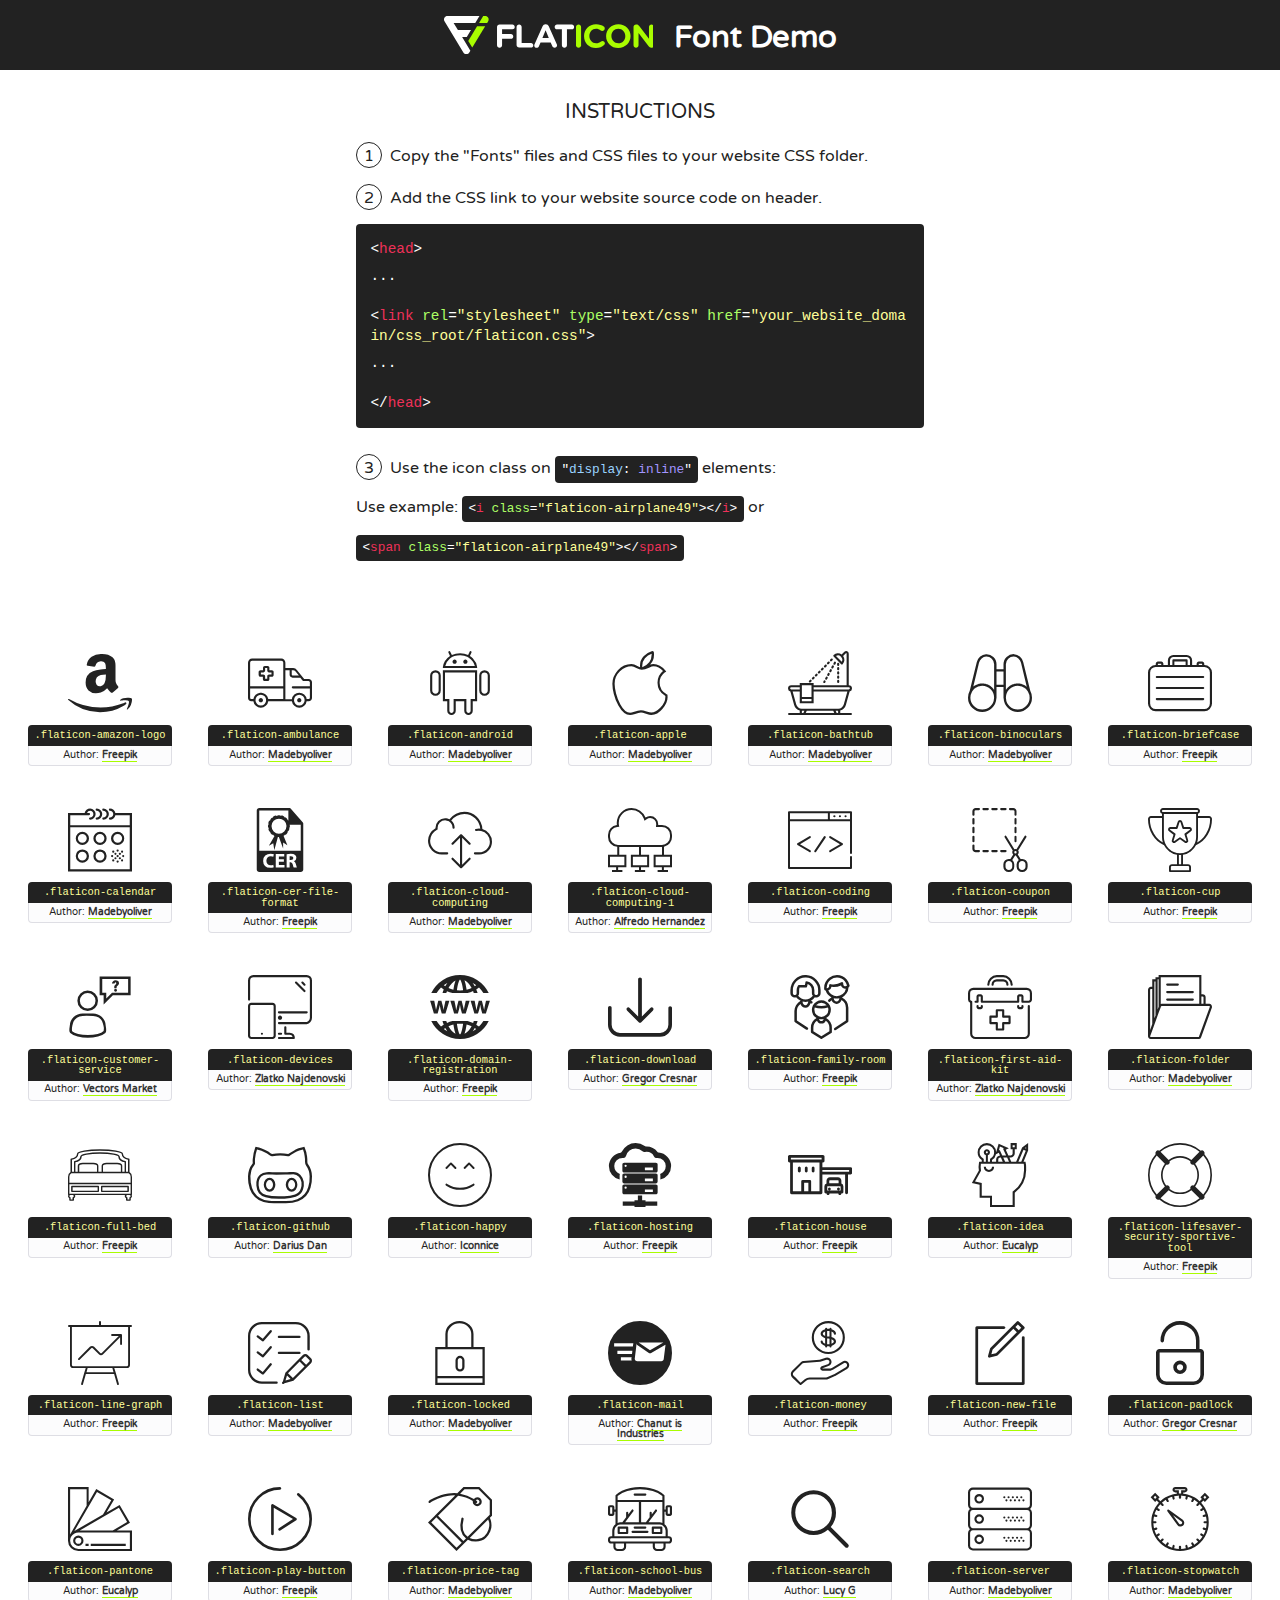
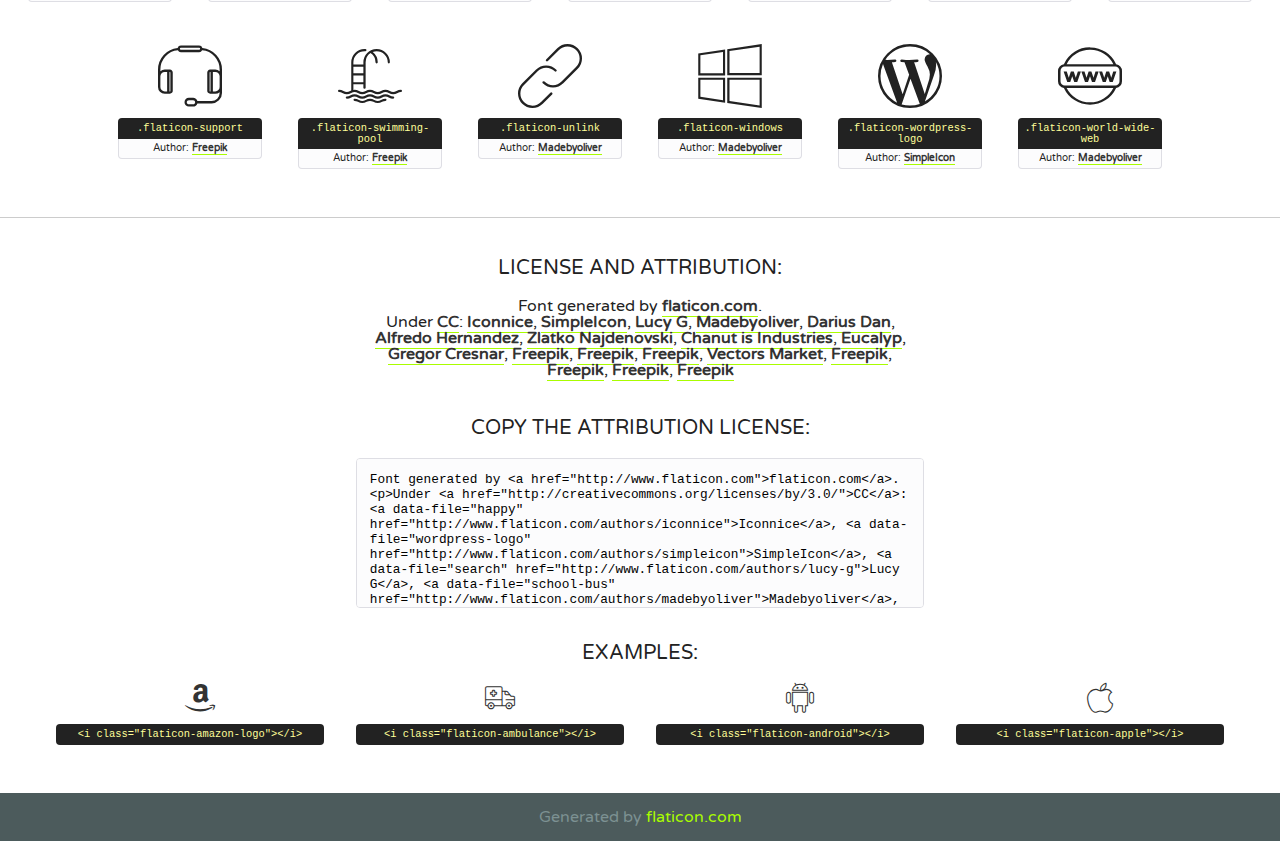
<file: fonts/flaticon.html>
<!DOCTYPE html>
<!--
  Flaticon icon font: Flaticon
  Creation date: 26/09/2016 00:56
-->
<html>
<!DOCTYPE html>
<html>

<head>
    <title>Flaticon WebFont</title>
    <link href="http://fonts.googleapis.com/css?family=Varela+Round" rel="stylesheet" type="text/css" />
    <link rel="stylesheet" type="text/css" href="flaticon.css">
    <meta charset="UTF-8">
    <style>
    html, body, div, span, applet, object, iframe,
    h1, h2, h3, h4, h5, h6, p, blockquote, pre,
    a, abbr, acronym, address, big, cite, code,
    del, dfn, em, img, ins, kbd, q, s, samp,
    small, strike, strong, sub, sup, tt, var,
    b, u, i, center,
    dl, dt, dd, ol, ul, li,
    fieldset, form, label, legend,
    table, caption, tbody, tfoot, thead, tr, th, td,
    article, aside, canvas, details, embed, 
    figure, figcaption, footer, header, hgroup, 
    menu, nav, output, ruby, section, summary,
    time, mark, audio, video {
        margin: 0;
        padding: 0;
        border: 0;
        font-size: 100%;
        font: inherit;
        vertical-align: baseline;
    }
    /* HTML5 display-role reset for older browsers */
    article, aside, details, figcaption, figure, 
    footer, header, hgroup, menu, nav, section {
        display: block;
    }
    body {
        line-height: 1;
    }
    ol, ul {
        list-style: none;
    }
    blockquote, q {
        quotes: none;
    }
    blockquote:before, blockquote:after,
    q:before, q:after {
        content: '';
        content: none;
    }
    table {
        border-collapse: collapse;
        border-spacing: 0;
    }
    body {
        font-family: 'Varela Round', Helvetica, Arial, sans-serif;
        font-size: 16px;
        color: #222;
    }
    a {
        color: #333;
        border-bottom: 1px solid #a9fd00;
        font-weight: bold;
        text-decoration: none;
    }
    * {
        -moz-box-sizing: border-box;
        -webkit-box-sizing: border-box;
        box-sizing: border-box;
        margin: 0;
        padding: 0;
    }
    [class^="flaticon-"]:before, [class*=" flaticon-"]:before, [class^="flaticon-"]:after, [class*=" flaticon-"]:after {
        font-family: Flaticon;
        font-size: 30px;
        font-style: normal;
        margin-left: 20px;
        color: #333;
    }
    .wrapper {
        max-width: 600px;
        margin: auto;
        padding: 0 1em;
    }
    .title {
        font-size: 1.25em;
        text-align: center;
        margin-bottom: 1em;
        text-transform: uppercase;
    }
    header {
        text-align: center;
        background-color: #222;
        color: #fff;
        padding: 1em;
    }
    header .logo {
        width: 210px;
        height: 38px;
        display: inline-block;
        vertical-align: middle;
        margin-right: 1em;
        border: none;
    }
    header strong {
        font-size: 1.95em;
        font-weight: bold;
        vertical-align: middle;
        margin-top: 5px;
        display: inline-block;
    }
    .demo {
        margin: 2em auto;
        line-height: 1.25em;
    }
    .demo ul li {
        margin-bottom: 1em;
    }
    .demo ul li .num {
        color: #222;
        border-radius: 20px;
        display: inline-block;
        width: 26px;
        padding: 3px;
        height: 26px;
        text-align: center;
        margin-right: 0.5em;
        border: 1px solid #222;
    }
    .demo ul li code {
        background-color: #222;
        border-radius: 4px;
        padding: 0.25em 0.5em;
        display: inline-block;
        color: #fff;
        font-family: Consolas,Monaco,Lucida Console,Liberation Mono,DejaVu Sans Mono,Bitstream Vera Sans Mono,Courier New, monospace;
        font-weight: lighter;
        margin-top: 1em;
        font-size: 0.8em;
        word-break: break-all;
    }
    .demo ul li code.big {
        padding: 1em;
        font-size: 0.9em;
    }
    .demo ul li code .red {
        color: #EF3159;
    }
    .demo ul li code .green {
        color: #ACFF65;
    }
    .demo ul li code .yellow {
        color: #FFFF99;
    }
    .demo ul li code .blue {
        color: #99D3FF;
    }
    .demo ul li code .purple {
        color: #A295FF;
    }
    .demo ul li code .dots {
        margin-top: 0.5em;
        display: block;
    }
    #glyphs {
        border-bottom: 1px solid #ccc;
        padding: 2em 0;
        text-align: center;
    }
    .glyph {
        display: inline-block;
        width: 9em;
        margin: 1em;
        text-align: center;
        vertical-align: top;
        background: #FFF;
    }
    .glyph .glyph-icon {
        padding: 10px;
        display: block;
        font-family:"Flaticon";
        font-size: 64px;
        line-height: 1;
    }
    .glyph .glyph-icon:before {
        font-size: 64px;
        color: #222;
        margin-left: 0;
    }
    .class-name {
        font-size: 0.65em;
        background-color: #222;
        color: #fff;
        border-radius: 4px 4px 0 0;
        padding: 0.5em;
        color: #FFFF99;
        font-family: Consolas,Monaco,Lucida Console,Liberation Mono,DejaVu Sans Mono,Bitstream Vera Sans Mono,Courier New, monospace;
    }
    .author-name {
        font-size: 0.6em;
        background-color: #fcfcfd;
        border: 1px solid #DEDEE4;
        border-top: 0;
        border-radius: 0 0 4px 4px;
        padding: 0.5em;
    }
    .class-name:last-child {
        font-size: 10px;
        color:#888;
    }
    .class-name:last-child a {
        font-size: 10px;
        color:#555;
    }
    .class-name:last-child a:hover {
        color:#a9fd00;
    }
    .glyph > input {
        display: block;
        width: 100px;
        margin: 5px auto;
        text-align: center;
        font-size: 12px;
        cursor: text;
    }
    .glyph > input.icon-input {
        font-family:"Flaticon";
        font-size: 16px;
        margin-bottom: 10px;
    }
    .attribution .title {
        margin-top: 2em;
    }
    .attribution textarea {
        background-color: #fcfcfd;
        padding: 1em;
        border: none;
        box-shadow: none;
        border: 1px solid #DEDEE4;
        border-radius: 4px;
        resize: none;
        width: 100%;
        height: 150px;
        font-size: 0.8em;
        font-family: Consolas,Monaco,Lucida Console,Liberation Mono,DejaVu Sans Mono,Bitstream Vera Sans Mono,Courier New, monospace;
        -webkit-appearance: none;
    }
    .iconsuse {
        margin: 2em auto;
        text-align: center;
        max-width: 1200px;
    }
    .iconsuse:after {
        content: '';
        display: table;
        clear: both;
    }
    .iconsuse .image {
        float: left;
        width: 25%;
        padding: 0 1em;
    }
    .iconsuse .image p {
        margin-bottom: 1em;
    }
    .iconsuse .image span {
        display: block;
        font-size: 0.65em;
        background-color: #222;
        color: #fff;
        border-radius: 4px;
        padding: 0.5em;
        color: #FFFF99;
        margin-top: 1em;
        font-family: Consolas,Monaco,Lucida Console,Liberation Mono,DejaVu Sans Mono,Bitstream Vera Sans Mono,Courier New, monospace;
    }
    #footer {
        text-align: center;
        background-color: #4C5B5C;
        color: #7c9192;
        padding: 1em;
    }
    #footer a {
        border: none;
        color: #a9fd00;
        font-weight: normal;
    }
    @media (max-width: 960px) {
        .iconsuse .image {
            width: 50%;
        }
    }
    @media (max-width: 560px) {
        .iconsuse .image {
            width: 100%;
        }
    }
    </style>
</head>

<body class="characters-off">

    <header>
        <a href="http://www.flaticon.com" target="_blank" class="logo">
            <svg version="1.1" xmlns="http://www.w3.org/2000/svg" xmlns:xlink="http://www.w3.org/1999/xlink" xmlns:a="http://ns.adobe.com/AdobeSVGViewerExtensions/3.0/" viewBox="0 0 560.875 102.036" enable-background="new 0 0 560.875 102.036" xml:space="preserve">
                <defs>
                </defs>
                <g>
                    <g class="letters">
                        <path fill="#ffffff" d="M141.596,29.675c0-3.777,2.985-6.767,6.764-6.767h34.438c3.426,0,6.15,2.728,6.15,6.15
                        c0,3.43-2.724,6.149-6.15,6.149h-27.674v13.091h23.719c3.429,0,6.151,2.724,6.151,6.15c0,3.43-2.723,6.149-6.151,6.149h-23.719
                        v17.574c0,3.773-2.986,6.761-6.764,6.761c-3.779,0-6.764-2.989-6.764-6.761V29.675z"></path>
                        <path fill="#ffffff" d="M193.844,29.149c0-3.781,2.985-6.767,6.764-6.767c3.776,0,6.763,2.985,6.763,6.767v42.957h25.039
                        c3.426,0,6.149,2.726,6.149,6.153c0,3.425-2.723,6.15-6.149,6.15h-31.802c-3.779,0-6.764-2.986-6.764-6.768V29.149z"></path>
                        <path fill="#ffffff" d="M241.891,75.71l21.438-48.407c1.492-3.341,4.215-5.357,7.906-5.357h0.792
                        c3.686,0,6.323,2.017,7.815,5.357l21.439,48.407c0.436,0.967,0.701,1.845,0.701,2.723c0,3.602-2.809,6.501-6.414,6.501
                        c-3.161,0-5.269-1.845-6.499-4.655l-4.132-9.661h-27.059l-4.301,10.102c-1.144,2.631-3.426,4.214-6.237,4.214
                        c-3.517,0-6.24-2.81-6.24-6.325C241.1,77.64,241.451,76.677,241.891,75.71z M279.932,58.666l-8.521-20.297l-8.526,20.297H279.932
                        z"></path>
                        <path fill="#ffffff" d="M314.864,35.387H301.86c-3.429,0-6.239-2.813-6.239-6.238c0-3.429,2.811-6.24,6.239-6.24h39.533
                        c3.426,0,6.237,2.811,6.237,6.24c0,3.425-2.811,6.238-6.237,6.238h-13.001v42.785c0,3.773-2.99,6.761-6.764,6.761
                        c-3.779,0-6.764-2.989-6.764-6.761V35.387z"></path>
                        <path fill="#A9FD00" d="M352.615,29.149c0-3.781,2.985-6.767,6.767-6.767c3.774,0,6.761,2.985,6.761,6.767v49.024
                        c0,3.773-2.987,6.761-6.761,6.761c-3.781,0-6.767-2.989-6.767-6.761V29.149z"></path>
                        <path fill="#A9FD00" d="M374.132,53.836v-0.179c0-17.481,13.178-31.801,32.065-31.801c9.22,0,15.459,2.458,20.557,6.238
                        c1.402,1.054,2.637,2.985,2.637,5.357c0,3.692-2.985,6.59-6.681,6.59c-1.845,0-3.071-0.702-4.044-1.319
                        c-3.776-2.813-7.729-4.393-12.562-4.393c-10.364,0-17.831,8.611-17.831,19.154v0.173c0,10.542,7.291,19.329,17.831,19.329
                        c5.715,0,9.492-1.756,13.359-4.834c1.049-0.874,2.458-1.491,4.039-1.491c3.429,0,6.325,2.813,6.325,6.236
                        c0,2.106-1.056,3.78-2.282,4.834c-5.539,4.834-12.036,7.733-21.878,7.733C387.572,85.464,374.132,71.493,374.132,53.836z"></path>
                        <path fill="#A9FD00" d="M433.009,53.836v-0.179c0-17.481,13.79-31.801,32.766-31.801c18.981,0,32.592,14.143,32.592,31.628v0.173
                        c0,17.483-13.785,31.807-32.769,31.807C446.625,85.464,433.009,71.32,433.009,53.836z M484.224,53.836v-0.179
                        c0-10.539-7.725-19.326-18.626-19.326c-10.893,0-18.449,8.611-18.449,19.154v0.173c0,10.542,7.73,19.329,18.626,19.329
                        C476.676,72.986,484.224,64.378,484.224,53.836z"></path>
                        <path fill="#A9FD00" d="M506.233,29.321c0-3.774,2.99-6.763,6.767-6.763h1.401c3.252,0,5.183,1.583,7.029,3.953l26.093,34.265
                        V29.059c0-3.692,2.99-6.677,6.681-6.677c3.683,0,6.671,2.985,6.671,6.677v48.934c0,3.78-2.987,6.765-6.764,6.765h-0.436
                        c-3.257,0-5.188-1.581-7.034-3.953l-27.056-35.492v32.944c0,3.687-2.985,6.676-6.678,6.676c-3.683,0-6.673-2.989-6.673-6.676
                        V29.321z"></path>
                    </g>
                    <g class="insignia">
                        <path fill="#ffffff" d="M48.372,56.137h12.517l11.156-18.537H37.186L25.688,18.539h57.825L94.668,0H9.271
                        C5.925,0,2.842,1.801,1.198,4.716c-1.644,2.907-1.593,6.482,0.134,9.343l50.38,83.501c1.678,2.781,4.689,4.476,7.938,4.476
                        c3.246,0,6.257-1.695,7.935-4.476l2.898-4.804L48.372,56.137z"></path>
                        <g class="i">
                            <path fill="#A9FD00" d="M93.575,18.539h0.031v0.004l21.652,0.004l2.705-4.488c1.727-2.861,1.778-6.436,0.133-9.343
                            C116.454,1.801,113.371,0,110.026,0h-5.294L93.575,18.539z"></path>
                            <polygon fill="#A9FD00" points="88.291,27.356 64.725,66.486 75.519,84.404 109.942,27.356"></polygon>
                        </g>
                    </g>
                </g>
            </svg>
        </a>
        <strong>Font Demo</strong>
    </header>


    <section class="demo wrapper">

        <p class="title">Instructions</p>

        <ul>
            <li>
                <span class="num">1</span>Copy the "Fonts" files and CSS files to your website CSS folder.
            </li>
            <li>
                <span class="num">2</span>Add the CSS link to your website source code on header.
                <code class="big">
                    &lt;<span class="red">head</span>&gt;
                    <br/><span class="dots">...</span>
                    <br/>&lt;<span class="red">link</span> <span class="green">rel</span>=<span class="yellow">"stylesheet"</span> <span class="green">type</span>=<span class="yellow">"text/css"</span> <span class="green">href</span>=<span class="yellow">"your_website_domain/css_root/flaticon.css"</span>&gt;
                    <br/><span class="dots">...</span>
                    <br/>&lt;/<span class="red">head</span>&gt;
                </code>
            </li>

            <li>
                <p>
                    <span class="num">3</span>Use the icon class on <code>"<span class="blue">display</span>:<span class="purple"> inline</span>"</code> elements:
                    <br />
                    Use example: <code>&lt;<span class="red">i</span> <span class="green">class</span>=<span class="yellow">&quot;flaticon-airplane49&quot;</span>&gt;&lt;/<span class="red">i</span>&gt;</code> or <code>&lt;<span class="red">span</span> <span class="green">class</span>=<span class="yellow">&quot;flaticon-airplane49&quot;</span>&gt;&lt;/<span class="red">span</span>&gt;</code>
            </li>
        </ul>

    </section>




   <section id="glyphs">          
    
      
        <div class="glyph"><div class="glyph-icon flaticon-amazon-logo"></div>
            <div class="class-name">.flaticon-amazon-logo</div>
            <div class="author-name">Author: <a data-file="amazon-logo" href="http://www.freepik.com">Freepik</a> </div> 
        </div>        
        
        <div class="glyph"><div class="glyph-icon flaticon-ambulance"></div>
            <div class="class-name">.flaticon-ambulance</div>
            <div class="author-name">Author: <a data-file="ambulance" href="http://www.flaticon.com/authors/madebyoliver">Madebyoliver</a> </div> 
        </div>        
        
        <div class="glyph"><div class="glyph-icon flaticon-android"></div>
            <div class="class-name">.flaticon-android</div>
            <div class="author-name">Author: <a data-file="android" href="http://www.flaticon.com/authors/madebyoliver">Madebyoliver</a> </div> 
        </div>        
        
        <div class="glyph"><div class="glyph-icon flaticon-apple"></div>
            <div class="class-name">.flaticon-apple</div>
            <div class="author-name">Author: <a data-file="apple" href="http://www.flaticon.com/authors/madebyoliver">Madebyoliver</a> </div> 
        </div>        
        
        <div class="glyph"><div class="glyph-icon flaticon-bathtub"></div>
            <div class="class-name">.flaticon-bathtub</div>
            <div class="author-name">Author: <a data-file="bathtub" href="http://www.flaticon.com/authors/madebyoliver">Madebyoliver</a> </div> 
        </div>        
        
        <div class="glyph"><div class="glyph-icon flaticon-binoculars"></div>
            <div class="class-name">.flaticon-binoculars</div>
            <div class="author-name">Author: <a data-file="binoculars" href="http://www.flaticon.com/authors/madebyoliver">Madebyoliver</a> </div> 
        </div>        
        
        <div class="glyph"><div class="glyph-icon flaticon-briefcase"></div>
            <div class="class-name">.flaticon-briefcase</div>
            <div class="author-name">Author: <a data-file="briefcase" href="http://www.flaticon.com/authors/freepik">Freepik</a> </div> 
        </div>        
        
        <div class="glyph"><div class="glyph-icon flaticon-calendar"></div>
            <div class="class-name">.flaticon-calendar</div>
            <div class="author-name">Author: <a data-file="calendar" href="http://www.flaticon.com/authors/madebyoliver">Madebyoliver</a> </div> 
        </div>        
        
        <div class="glyph"><div class="glyph-icon flaticon-cer-file-format"></div>
            <div class="class-name">.flaticon-cer-file-format</div>
            <div class="author-name">Author: <a data-file="cer-file-format" href="http://www.freepik.com">Freepik</a> </div> 
        </div>        
        
        <div class="glyph"><div class="glyph-icon flaticon-cloud-computing"></div>
            <div class="class-name">.flaticon-cloud-computing</div>
            <div class="author-name">Author: <a data-file="cloud-computing" href="http://www.flaticon.com/authors/madebyoliver">Madebyoliver</a> </div> 
        </div>        
        
        <div class="glyph"><div class="glyph-icon flaticon-cloud-computing-1"></div>
            <div class="class-name">.flaticon-cloud-computing-1</div>
            <div class="author-name">Author: <a data-file="cloud-computing-1" href="http://www.flaticon.com/authors/alfredo-hernandez">Alfredo Hernandez</a> </div> 
        </div>        
        
        <div class="glyph"><div class="glyph-icon flaticon-coding"></div>
            <div class="class-name">.flaticon-coding</div>
            <div class="author-name">Author: <a data-file="coding" href="http://www.flaticon.com/authors/freepik">Freepik</a> </div> 
        </div>        
        
        <div class="glyph"><div class="glyph-icon flaticon-coupon"></div>
            <div class="class-name">.flaticon-coupon</div>
            <div class="author-name">Author: <a data-file="coupon" href="http://www.flaticon.com/authors/freepik">Freepik</a> </div> 
        </div>        
        
        <div class="glyph"><div class="glyph-icon flaticon-cup"></div>
            <div class="class-name">.flaticon-cup</div>
            <div class="author-name">Author: <a data-file="cup" href="http://www.flaticon.com/authors/freepik">Freepik</a> </div> 
        </div>        
        
        <div class="glyph"><div class="glyph-icon flaticon-customer-service"></div>
            <div class="class-name">.flaticon-customer-service</div>
            <div class="author-name">Author: <a data-file="customer-service" href="http://www.flaticon.com/authors/vectors-market">Vectors Market</a> </div> 
        </div>        
        
        <div class="glyph"><div class="glyph-icon flaticon-devices"></div>
            <div class="class-name">.flaticon-devices</div>
            <div class="author-name">Author: <a data-file="devices" href="http://www.flaticon.com/authors/zlatko-najdenovski">Zlatko Najdenovski</a> </div> 
        </div>        
        
        <div class="glyph"><div class="glyph-icon flaticon-domain-registration"></div>
            <div class="class-name">.flaticon-domain-registration</div>
            <div class="author-name">Author: <a data-file="domain-registration" href="http://www.freepik.com">Freepik</a> </div> 
        </div>        
        
        <div class="glyph"><div class="glyph-icon flaticon-download"></div>
            <div class="class-name">.flaticon-download</div>
            <div class="author-name">Author: <a data-file="download" href="http://www.flaticon.com/authors/gregor-cresnar">Gregor Cresnar</a> </div> 
        </div>        
        
        <div class="glyph"><div class="glyph-icon flaticon-family-room"></div>
            <div class="class-name">.flaticon-family-room</div>
            <div class="author-name">Author: <a data-file="family-room" href="http://www.flaticon.com/authors/freepik">Freepik</a> </div> 
        </div>        
        
        <div class="glyph"><div class="glyph-icon flaticon-first-aid-kit"></div>
            <div class="class-name">.flaticon-first-aid-kit</div>
            <div class="author-name">Author: <a data-file="first-aid-kit" href="http://www.flaticon.com/authors/zlatko-najdenovski">Zlatko Najdenovski</a> </div> 
        </div>        
        
        <div class="glyph"><div class="glyph-icon flaticon-folder"></div>
            <div class="class-name">.flaticon-folder</div>
            <div class="author-name">Author: <a data-file="folder" href="http://www.flaticon.com/authors/madebyoliver">Madebyoliver</a> </div> 
        </div>        
        
        <div class="glyph"><div class="glyph-icon flaticon-full-bed"></div>
            <div class="class-name">.flaticon-full-bed</div>
            <div class="author-name">Author: <a data-file="full-bed" href="http://www.freepik.com">Freepik</a> </div> 
        </div>        
        
        <div class="glyph"><div class="glyph-icon flaticon-github"></div>
            <div class="class-name">.flaticon-github</div>
            <div class="author-name">Author: <a data-file="github" href="http://www.flaticon.com/authors/darius-dan">Darius Dan</a> </div> 
        </div>        
        
        <div class="glyph"><div class="glyph-icon flaticon-happy"></div>
            <div class="class-name">.flaticon-happy</div>
            <div class="author-name">Author: <a data-file="happy" href="http://www.flaticon.com/authors/iconnice">Iconnice</a> </div> 
        </div>        
        
        <div class="glyph"><div class="glyph-icon flaticon-hosting"></div>
            <div class="class-name">.flaticon-hosting</div>
            <div class="author-name">Author: <a data-file="hosting" href="http://www.freepik.com">Freepik</a> </div> 
        </div>        
        
        <div class="glyph"><div class="glyph-icon flaticon-house"></div>
            <div class="class-name">.flaticon-house</div>
            <div class="author-name">Author: <a data-file="house" href="http://www.flaticon.com/authors/freepik">Freepik</a> </div> 
        </div>        
        
        <div class="glyph"><div class="glyph-icon flaticon-idea"></div>
            <div class="class-name">.flaticon-idea</div>
            <div class="author-name">Author: <a data-file="idea" href="http://www.flaticon.com/authors/eucalyp">Eucalyp</a> </div> 
        </div>        
        
        <div class="glyph"><div class="glyph-icon flaticon-lifesaver-security-sportive-tool"></div>
            <div class="class-name">.flaticon-lifesaver-security-sportive-tool</div>
            <div class="author-name">Author: <a data-file="lifesaver-security-sportive-tool" href="http://www.freepik.com">Freepik</a> </div> 
        </div>        
        
        <div class="glyph"><div class="glyph-icon flaticon-line-graph"></div>
            <div class="class-name">.flaticon-line-graph</div>
            <div class="author-name">Author: <a data-file="line-graph" href="http://www.flaticon.com/authors/freepik">Freepik</a> </div> 
        </div>        
        
        <div class="glyph"><div class="glyph-icon flaticon-list"></div>
            <div class="class-name">.flaticon-list</div>
            <div class="author-name">Author: <a data-file="list" href="http://www.flaticon.com/authors/madebyoliver">Madebyoliver</a> </div> 
        </div>        
        
        <div class="glyph"><div class="glyph-icon flaticon-locked"></div>
            <div class="class-name">.flaticon-locked</div>
            <div class="author-name">Author: <a data-file="locked" href="http://www.flaticon.com/authors/madebyoliver">Madebyoliver</a> </div> 
        </div>        
        
        <div class="glyph"><div class="glyph-icon flaticon-mail"></div>
            <div class="class-name">.flaticon-mail</div>
            <div class="author-name">Author: <a data-file="mail" href="http://www.flaticon.com/authors/chanut-is-industries">Chanut is Industries</a> </div> 
        </div>        
        
        <div class="glyph"><div class="glyph-icon flaticon-money"></div>
            <div class="class-name">.flaticon-money</div>
            <div class="author-name">Author: <a data-file="money" href="http://www.flaticon.com/authors/freepik">Freepik</a> </div> 
        </div>        
        
        <div class="glyph"><div class="glyph-icon flaticon-new-file"></div>
            <div class="class-name">.flaticon-new-file</div>
            <div class="author-name">Author: <a data-file="new-file" href="http://www.flaticon.com/authors/freepik">Freepik</a> </div> 
        </div>        
        
        <div class="glyph"><div class="glyph-icon flaticon-padlock"></div>
            <div class="class-name">.flaticon-padlock</div>
            <div class="author-name">Author: <a data-file="padlock" href="http://www.flaticon.com/authors/gregor-cresnar">Gregor Cresnar</a> </div> 
        </div>        
        
        <div class="glyph"><div class="glyph-icon flaticon-pantone"></div>
            <div class="class-name">.flaticon-pantone</div>
            <div class="author-name">Author: <a data-file="pantone" href="http://www.flaticon.com/authors/eucalyp">Eucalyp</a> </div> 
        </div>        
        
        <div class="glyph"><div class="glyph-icon flaticon-play-button"></div>
            <div class="class-name">.flaticon-play-button</div>
            <div class="author-name">Author: <a data-file="play-button" href="http://www.flaticon.com/authors/freepik">Freepik</a> </div> 
        </div>        
        
        <div class="glyph"><div class="glyph-icon flaticon-price-tag"></div>
            <div class="class-name">.flaticon-price-tag</div>
            <div class="author-name">Author: <a data-file="price-tag" href="http://www.flaticon.com/authors/madebyoliver">Madebyoliver</a> </div> 
        </div>        
        
        <div class="glyph"><div class="glyph-icon flaticon-school-bus"></div>
            <div class="class-name">.flaticon-school-bus</div>
            <div class="author-name">Author: <a data-file="school-bus" href="http://www.flaticon.com/authors/madebyoliver">Madebyoliver</a> </div> 
        </div>        
        
        <div class="glyph"><div class="glyph-icon flaticon-search"></div>
            <div class="class-name">.flaticon-search</div>
            <div class="author-name">Author: <a data-file="search" href="http://www.flaticon.com/authors/lucy-g">Lucy G</a> </div> 
        </div>        
        
        <div class="glyph"><div class="glyph-icon flaticon-server"></div>
            <div class="class-name">.flaticon-server</div>
            <div class="author-name">Author: <a data-file="server" href="http://www.flaticon.com/authors/madebyoliver">Madebyoliver</a> </div> 
        </div>        
        
        <div class="glyph"><div class="glyph-icon flaticon-stopwatch"></div>
            <div class="class-name">.flaticon-stopwatch</div>
            <div class="author-name">Author: <a data-file="stopwatch" href="http://www.flaticon.com/authors/madebyoliver">Madebyoliver</a> </div> 
        </div>        
        
        <div class="glyph"><div class="glyph-icon flaticon-support"></div>
            <div class="class-name">.flaticon-support</div>
            <div class="author-name">Author: <a data-file="support" href="http://www.flaticon.com/authors/freepik">Freepik</a> </div> 
        </div>        
        
        <div class="glyph"><div class="glyph-icon flaticon-swimming-pool"></div>
            <div class="class-name">.flaticon-swimming-pool</div>
            <div class="author-name">Author: <a data-file="swimming-pool" href="http://www.flaticon.com/authors/freepik">Freepik</a> </div> 
        </div>        
        
        <div class="glyph"><div class="glyph-icon flaticon-unlink"></div>
            <div class="class-name">.flaticon-unlink</div>
            <div class="author-name">Author: <a data-file="unlink" href="http://www.flaticon.com/authors/madebyoliver">Madebyoliver</a> </div> 
        </div>        
        
        <div class="glyph"><div class="glyph-icon flaticon-windows"></div>
            <div class="class-name">.flaticon-windows</div>
            <div class="author-name">Author: <a data-file="windows" href="http://www.flaticon.com/authors/madebyoliver">Madebyoliver</a> </div> 
        </div>        
        
        <div class="glyph"><div class="glyph-icon flaticon-wordpress-logo"></div>
            <div class="class-name">.flaticon-wordpress-logo</div>
            <div class="author-name">Author: <a data-file="wordpress-logo" href="http://www.flaticon.com/authors/simpleicon">SimpleIcon</a> </div> 
        </div>        
        
        <div class="glyph"><div class="glyph-icon flaticon-world-wide-web"></div>
            <div class="class-name">.flaticon-world-wide-web</div>
            <div class="author-name">Author: <a data-file="world-wide-web" href="http://www.flaticon.com/authors/madebyoliver">Madebyoliver</a> </div> 
        </div>        
        

    </section>



    <section class="attribution wrapper"   style="text-align:center;">

      <div class="title">License and attribution:</div><div class="attrDiv">Font generated by <a href="http://www.flaticon.com">flaticon.com</a>. <div><p>Under <a href="http://creativecommons.org/licenses/by/3.0/">CC</a>: <a data-file="happy" href="http://www.flaticon.com/authors/iconnice">Iconnice</a>, <a data-file="wordpress-logo" href="http://www.flaticon.com/authors/simpleicon">SimpleIcon</a>, <a data-file="search" href="http://www.flaticon.com/authors/lucy-g">Lucy G</a>, <a data-file="school-bus" href="http://www.flaticon.com/authors/madebyoliver">Madebyoliver</a>, <a data-file="github" href="http://www.flaticon.com/authors/darius-dan">Darius Dan</a>, <a data-file="cloud-computing-1" href="http://www.flaticon.com/authors/alfredo-hernandez">Alfredo Hernandez</a>, <a data-file="devices" href="http://www.flaticon.com/authors/zlatko-najdenovski">Zlatko Najdenovski</a>, <a data-file="mail" href="http://www.flaticon.com/authors/chanut-is-industries">Chanut is Industries</a>, <a data-file="pantone" href="http://www.flaticon.com/authors/eucalyp">Eucalyp</a>, <a data-file="padlock" href="http://www.flaticon.com/authors/gregor-cresnar">Gregor Cresnar</a>, <a data-file="swimming-pool" href="http://www.flaticon.com/authors/freepik">Freepik</a>, <a data-file="play-button" href="http://www.flaticon.com/authors/freepik">Freepik</a>, <a data-file="full-bed" href="http://www.freepik.com">Freepik</a>, <a data-file="customer-service" href="http://www.flaticon.com/authors/vectors-market">Vectors Market</a>, <a data-file="coding" href="http://www.flaticon.com/authors/freepik">Freepik</a>, <a data-file="support" href="http://www.flaticon.com/authors/freepik">Freepik</a>, <a data-file="house" href="http://www.flaticon.com/authors/freepik">Freepik</a>, <a data-file="family-room" href="http://www.flaticon.com/authors/freepik">Freepik</a></p>  </div>
      </div>
      <div class="title">Copy the Attribution License:</div>

    <textarea onclick="this.focus();this.select();">Font generated by &lt;a href=&quot;http://www.flaticon.com&quot;&gt;flaticon.com&lt;/a&gt;. <p>Under <a href="http://creativecommons.org/licenses/by/3.0/">CC</a>: <a data-file="happy" href="http://www.flaticon.com/authors/iconnice">Iconnice</a>, <a data-file="wordpress-logo" href="http://www.flaticon.com/authors/simpleicon">SimpleIcon</a>, <a data-file="search" href="http://www.flaticon.com/authors/lucy-g">Lucy G</a>, <a data-file="school-bus" href="http://www.flaticon.com/authors/madebyoliver">Madebyoliver</a>, <a data-file="github" href="http://www.flaticon.com/authors/darius-dan">Darius Dan</a>, <a data-file="cloud-computing-1" href="http://www.flaticon.com/authors/alfredo-hernandez">Alfredo Hernandez</a>, <a data-file="devices" href="http://www.flaticon.com/authors/zlatko-najdenovski">Zlatko Najdenovski</a>, <a data-file="mail" href="http://www.flaticon.com/authors/chanut-is-industries">Chanut is Industries</a>, <a data-file="pantone" href="http://www.flaticon.com/authors/eucalyp">Eucalyp</a>, <a data-file="padlock" href="http://www.flaticon.com/authors/gregor-cresnar">Gregor Cresnar</a>, <a data-file="swimming-pool" href="http://www.flaticon.com/authors/freepik">Freepik</a>, <a data-file="play-button" href="http://www.flaticon.com/authors/freepik">Freepik</a>, <a data-file="full-bed" href="http://www.freepik.com">Freepik</a>, <a data-file="customer-service" href="http://www.flaticon.com/authors/vectors-market">Vectors Market</a>, <a data-file="coding" href="http://www.flaticon.com/authors/freepik">Freepik</a>, <a data-file="support" href="http://www.flaticon.com/authors/freepik">Freepik</a>, <a data-file="house" href="http://www.flaticon.com/authors/freepik">Freepik</a>, <a data-file="family-room" href="http://www.flaticon.com/authors/freepik">Freepik</a></p>  
     </textarea>

    </section>

    <section class="iconsuse">

          <div class="title">Examples:</div>            
             
            <div class="image">
                <p>
                    <i class="glyph-icon flaticon-amazon-logo"></i> 
                    <span>&lt;i class=&quot;flaticon-amazon-logo&quot;&gt;&lt;/i&gt;</span>
                </p>
            </div>
            
            <div class="image">
                <p>
                    <i class="glyph-icon flaticon-ambulance"></i> 
                    <span>&lt;i class=&quot;flaticon-ambulance&quot;&gt;&lt;/i&gt;</span>
                </p>
            </div>
            
            <div class="image">
                <p>
                    <i class="glyph-icon flaticon-android"></i> 
                    <span>&lt;i class=&quot;flaticon-android&quot;&gt;&lt;/i&gt;</span>
                </p>
            </div>
            
            <div class="image">
                <p>
                    <i class="glyph-icon flaticon-apple"></i> 
                    <span>&lt;i class=&quot;flaticon-apple&quot;&gt;&lt;/i&gt;</span>
                </p>
            </div>
                       
        </div>
                            
    </section>

<div id="footer">
    <div>Generated by <a href="http://www.flaticon.com">flaticon.com</a>
    </div>
</div>



</body>
</html>
</file>
<file: style.css>
/*------------------------------------------------------------------
    Version: 1.0
-------------------------------------------------------------------*/

/*------------------------------------------------------------------
    IMPORT FONTS
-------------------------------------------------------------------*/

@import url('https://fonts.googleapis.com/css?family=Titillium+Web:200,300,400,600,700,900');

/*------------------------------------------------------------------
    IMPORT FILES
-------------------------------------------------------------------*/

@import url(css/animate.css);
@import url(css/animate.min.css);
@import url(css/loading.css);
@import url(css/bootstrap-select.css);
@import url(css/flaticon.css);
@import url(css/prettyPhoto.css);
@import url(css/owl.carousel.css);
@import url(css/font-awesome.min.css);

/*------------------------------------------------------------------
    SKELETON
-------------------------------------------------------------------*/

body {
    color: #333;
    font-size: 15px;
    font-family: 'Titillium Web', sans-serif;
    line-height: 1.80857;
}

html, body{
	height: 100%;
}

body.demos .section {
    background: url(images/bg.png) repeat top center #f2f3f5;
}

body.demos .section-title img {
    max-width: 280px;
    display: block;
    margin: 10px auto;
}

body.demos .service-widget h3 {
    border-bottom: 1px solid #ededed;
    font-size: 18px;
    padding: 20px 0;
    background-color: #ffffff;
}

body.demos .service-widget {
    margin: 0 0 30px;
    padding: 30px;
    background-color: #fff
}

body.demos .container-fluid {
    max-width: 1080px
}

a {
    color: #1f1f1f;
    text-decoration: none !important;
    outline: none !important;
    -webkit-transition: all .3s ease-in-out;
    -moz-transition: all .3s ease-in-out;
    -ms-transition: all .3s ease-in-out;
    -o-transition: all .3s ease-in-out;
    transition: all .3s ease-in-out;
}

h1,
h2,
h3,
h4,
h5,
h6 {
    letter-spacing: 0;
    font-weight: normal;
    position: relative;
    padding: 0 0 10px 0;
    font-weight: normal;
    line-height: 120% !important;
    color: #1f1f1f;
    margin: 0
}

h1 {
    font-size: 24px
}

h2 {
    font-size: 22px
}

h3 {
    font-size: 18px
}

h4 {
    font-size: 16px
}

h5 {
    font-size: 14px
}

h6 {
    font-size: 13px
}

h1 a,
h2 a,
h3 a,
h4 a,
h5 a,
h6 a {
    color: #212121;
    text-decoration: none!important;
    opacity: 1
}

h1 a:hover,
h2 a:hover,
h3 a:hover,
h4 a:hover,
h5 a:hover,
h6 a:hover {
    opacity: .8
}

a {
    color: #1f1f1f;
    text-decoration: none;
    outline: none;
}

a,
.btn {
    text-decoration: none !important;
    outline: none !important;
    -webkit-transition: all .3s ease-in-out;
    -moz-transition: all .3s ease-in-out;
    -ms-transition: all .3s ease-in-out;
    -o-transition: all .3s ease-in-out;
    transition: all .3s ease-in-out;
}

.btn-custom {
    margin-top: 20px;
    background-color: transparent !important;
    border: 2px solid #ddd;
    padding: 12px 40px;
    font-size: 16px;
}

.lead {
    font-size: 18px;
    line-height: 30px;
    color: #767676;
    margin: 0;
    padding: 0;
}

blockquote {
    margin: 20px 0 20px;
    padding: 30px;
}
ul, li, ol{
	list-style: none;
	margin: 0px;
	padding: 0px;
}


/*------------------------------------------------------------------
    WP CORE
-------------------------------------------------------------------*/

.first {
    clear: both
}

.last {
    margin-right: 0
}

.alignnone {
    margin: 5px 20px 20px 0;
}

.aligncenter,
div.aligncenter {
    display: block;
    margin: 5px auto 5px auto;
}

.alignright {
    float: right;
    margin: 10px 0 20px 20px;
}

.alignleft {
    float: left;
    margin: 10px 20px 20px 0;
}

a img.alignright {
    float: right;
    margin: 10px 0 20px 20px;
}

a img.alignnone {
    margin: 10px 20px 20px 0;
}

a img.alignleft {
    float: left;
    margin: 10px 20px 20px 0;
}

a img.aligncenter {
    display: block;
    margin-left: auto;
    margin-right: auto
}

.wp-caption {
    background: #fff;
    border: 1px solid #f0f0f0;
    max-width: 96%;
    /* Image does not overflow the content area */
    padding: 5px 3px 10px;
    text-align: center;
}

.wp-caption.alignnone {
    margin: 5px 20px 20px 0;
}

.wp-caption.alignleft {
    margin: 5px 20px 20px 0;
}

.wp-caption.alignright {
    margin: 5px 0 20px 20px;
}

.wp-caption img {
    border: 0 none;
    height: auto;
    margin: 0;
    max-width: 98.5%;
    padding: 0;
    width: auto;
}

.wp-caption p.wp-caption-text {
    font-size: 11px;
    line-height: 17px;
    margin: 0;
    padding: 0 4px 5px;
}


/* Text meant only for screen readers. */

.screen-reader-text {
    clip: rect(1px, 1px, 1px, 1px);
    position: absolute !important;
    height: 1px;
    width: 1px;
    overflow: hidden;
}

.screen-reader-text:focus {
    background-color: #f1f1f1;
    border-radius: 3px;
    box-shadow: 0 0 2px 2px rgba(0, 0, 0, 0.6);
    clip: auto !important;
    color: #21759b;
    display: block;
    font-size: 14px;
    font-size: 0.875rem;
    font-weight: bold;
    height: auto;
    left: 5px;
    line-height: normal;
    padding: 15px 23px 14px;
    text-decoration: none;
    top: 5px;
    width: auto;
    z-index: 100000;
    /* Above WP toolbar. */
}

.mus{

}

/*------------------------------------------------------------------
    HEADER
-------------------------------------------------------------------*/

.top-add{
	background: #89cff0 ;
	border: none;
	border-radius: 0px;
	color: #ffffff;
	margin: 0px;
}

.top-navbar {
    position: relative;
    z-index: 10;
}

.top-navbar .navbar {
    padding: 15px 0px;
    width: 100%;
	-webkit-box-shadow: 0px 0px 18px 1px rgba(0, 0, 0, 0.1);
	box-shadow: 0px 0px 18px 1px rgba(0, 0, 0, 0.1);
    transition: height .3s ease-out, background .3s ease-out, box-shadow .3s ease-out;
    -webkit-transform: translate3d(0, 0, 0);
    transform: translate3d(0, 0, 0);
    z-index: 100;
}

.top-navbar.fixed-menu{
	position: fixed;
	width: 100%;
	top: 0;
	-webkit-box-shadow: 0px 0px 18px 1px rgba(0, 0, 0, 0.1);
	box-shadow: 0px 0px 18px 1px rgba(0, 0, 0, 0.1);
    transition: height .3s ease-out, background .3s ease-out, box-shadow .3s ease-out;
    -webkit-transform: translate3d(0, 0, 0);
    transform: translate3d(0, 0, 0);
}

.top-navbar .navbar-light .navbar-nav .nav-link{
	position: relative;
	padding: 10px 20px;
	color: #ffffff;
}
.top-navbar .navbar-light .navbar-nav .nav-link::after {
	content: "";
    background: #89cff0 ;
    z-index: -1;
    width: 10px;
    height: 10px;
    position: absolute;
    bottom: 0;
    left: 0;
	border-radius: 0px 50px 0px 0px;
    transition: .3s linear;
}
.top-navbar .navbar-light .navbar-nav .nav-item.active .nav-link{
	font-weight: 700;
}
.top-navbar .navbar-light .navbar-nav .nav-item{
	background: #010101;
	position: relative;
	z-index: 0;
}
.top-navbar .navbar-light .navbar-nav .nav-link:hover::after {
    width: 100%;
    height: 100%;
    border-radius: 0px 15px 0px 0px;
}
.top-navbar .navbar-nav{
	position: relative;
	z-index: 0;
}


.navbar-light .navbar-toggler{
	padding: 5px 10px 10px;
	margin: 0 0 0 10px;
	position: relative;
	border-radius: 2px;
	border-color: rgba(0,0,0,.5);
	z-index: 9999;
}
.navbar-toggler .icon-bar {
    display: block;
    width: 22px;
    height: 2px;
    border-radius: 1px;
}

.navbar-toggler .icon-bar {
	background: #010101;
	transition: all 0.2s;
	width: 0 auto;
	width: 25px;
	margin-top: 5px;
}

.navbar-toggler .icon-bar:hover {
	background: #ed2d4;
}



/*------------------------------------------------------------------
    Banner
-------------------------------------------------------------------*/

#full-width{
	width: 100%;
	height: 100%;
}

.display-table {
    display: table;
    width: 100%;
    height: 100%;
}

.display-table-cell {
    display: table-cell;
    vertical-align: middle;
}

.slider-01{
	background: url(uploads/slider-img-01.jpg) no-repeat center;
	background-size: cover;
	height: 100vh;
}
.slider-02{
	background: url(uploads/slider-img-02.jpg) no-repeat center;
	background-size: cover;
	height: 100vh;
}
.slider-03{
	background: url(uploads/slider-img-03.jpg) no-repeat center;
	background-size: cover;
	height: 100vh;
}

.item.slider-01{

}
.home-hero .big-tagline h2{
	font-size: 48px;
	color: #ffffff;
	padding: 20px 0px;
}

.home-hero .big-tagline p{
	color: #ffffff;
	padding: 0px 0px 30px 0px;
}


.overlay{
	position: relative;
}
.overlay::before{
	content: "";
	background: rgba(0,0,0,0.8);
	width: 100%;
	height: 100%;
	left: 0;
	top: 0;
	position: absolute;
	z-index: 0;
}

.home-hero .owl-nav .owl-prev{
	position: absolute;
	left: 0px;
}
.home-hero .owl-nav .owl-prev:hover i{
	background: #89cff0 ;
	color: #ffffff;
}
.home-hero .owl-nav .owl-next{
	position: absolute;
	right: 0px;
}
.home-hero .owl-nav .owl-next:hover i{
	background: #89cff0 ;
	color: #ffffff;
}

/*------------------------------------------------------------------
    SECTIONS
-------------------------------------------------------------------*/

.parallax {
    background-attachment: fixed;
    background-size: cover;
    height: 100%;
    padding: 0px;
    position: relative;
    width: 100%;
}

.parallax.parallax-off {
    background-attachment: scroll !important;
    display: block;
    height: 100%;
    min-height: 100%;
    overflow: hidden;
    position: relative;
    background-position: center center;
    vertical-align: sub;
    width: 100%;
    z-index: 2;
}

.parallax-off::before{
	content: "";
	position: absolute;
	width: 100%;
	height: 100%;
	background: rgba(0,0,0,.6);
	left: 0px;
	top: 0px;
}


.no-scroll-xy {
    overflow: hidden !important;
    -webkit-transition: all .4s ease-in-out;
    -moz-transition: all .4s ease-in-out;
    -ms-transition: all .4s ease-in-out;
    -o-transition: all .4s ease-in-out;
    transition: all .4s ease-in-out;
}

.section {
    display: block;
    position: relative;
    overflow: hidden;
    padding: 70px 0;
}

.noover {
    overflow: visible;
}

.noover .btn-dark {
    border: 0 !important;
}

.nopad {
    padding: 0;
}

.nopadtop {
    padding-top: 0;
}

.section.wb {
    background-color: #ffffff;
}

.section.lb {
    background-color: #f2f3f5;
}

.section.db {
    background-color: #1f1f1f;
}

.section.color1 {
    background-color: #448AFF;
}

.first-section {
    display: block;
    position: relative;
    overflow: hidden;
    padding: 16em 0 13em;
}

.first-section::before{
	content: "";
	position: absolute;
	top: 0px;
	left: 0px;
	width: 100%;
	height: 100%;
	background: #000000;
}
.first-section::before{
	opacity: 0.5;
}

.first-section h2 {
    color: #ffffff;
    font-size: 68px;
    font-weight: 300;
    text-transform: capitalize;
    display: block;
    margin: 0;
    padding: 0 0 30px;
    position: relative;
}

.big-tagline{
	padding: 10px 0px;
	position: relative;
	z-index: 2;
}

.first-section .lead {
    font-size: 21px;
    font-weight: 300;
    padding: 0 0 40px;
    margin: 0;
    line-height: inherit;
    color: #ffffff;
}

.macbookright {
    width: 980px;
    position: absolute;
    right: -15%;
    bottom: -6%;
}

.section-title {
    display: block;
    position: relative;
    margin-bottom: 60px;
}

.section-title p {
    color: #999;
    font-weight: 400;
    font-size: 18px;
    line-height: 33px;
    margin: 0;
}

.section-title h3 {
    font-size: 42px;
    font-weight: 300;
    line-height: 62px;
    margin: 0 0 25px;
    padding: 0;
    text-transform: none;
}

.section.colorsection p,
.section.colorsection h3,
.section.db h3 {
    color: #ffffff;
}

.our-inner-taem{
	position: relative;
}

.our-inner-taem .t-top::before{
	position: absolute;
	content: "";
	width: 0px;
	right:0px;
	top: 0px;
	height: 2px;
	background-color: #000;
	-webkit-transition: all .5s ease;
	-moz-transition: all .5s ease;
	-ms-transition: all .5s ease;
	-o-transition: all .5s ease;
	transition: all .5s ease;
}
.our-inner-taem .t-top::after{
	position: absolute;
	content: "";
	right:0px;
	top: 0px;
	width: 2px;
	height: 0px;
	background-color: #000;
	-webkit-transition: all .5s ease;
	-moz-transition: all .5s ease;
	-ms-transition: all .5s ease;
	-o-transition: all .5s ease;
	transition: all .5s ease;
}


.parallax-inner-bg .section-title small{
	color: #ffffff;
}

.our-inner-taem .t-bottom::before{
	position: absolute;
	content: "";
	width: 0px;
	left: 0px;
	bottom: 0px;
	height: 2px;
	background-color: #000;
	-webkit-transition: all .5s ease;
	-moz-transition: all .5s ease;
	-ms-transition: all .5s ease;
	-o-transition: all .5s ease;
	transition: all .5s ease;
}

.our-inner-taem .t-bottom::after{
	position: absolute;
	content: "";
	left: 0px;
	bottom: 0px;
	width: 2px;
	height: 0px;
	background-color: #000;
	-webkit-transition: all .5s ease;
	-moz-transition: all .5s ease;
	-ms-transition: all .5s ease;
	-o-transition: all .5s ease;
	transition: all .5s ease;
}

.our-inner-taem:hover .t-top::before{
	width: 100%;
}
.our-inner-taem:hover .t-top::after{
	height: 100%;
}


.our-inner-taem:hover .t-bottom::before{
	width: 100%;
}
.our-inner-taem:hover .t-bottom::after{
	height: 100%;
}


/*------------------------------------------------------------------
    PORTFOLIO
-------------------------------------------------------------------*/

.item-h2,
.item-h1 {
    height: 100% !important;
    height: auto !important;
}

.isotope-item {
    z-index: 2;
    padding: 0;
}

.isotope-hidden.isotope-item {
    pointer-events: none;
    z-index: 1;
}

.isotope,
.isotope .isotope-item {
    /* change duration value to whatever you like */
    -webkit-transition-duration: 0.8s;
    -moz-transition-duration: 0.8s;
    transition-duration: 0.8s;
}

.isotope {
    -webkit-transition-property: height, width;
    -moz-transition-property: height, width;
    transition-property: height, width;
}

.isotope .isotope-item {
    -webkit-transition-property: -webkit-transform, opacity;
    -moz-transition-property: -moz-transform, opacity;
    transition-property: transform, opacity;
}

.portfolio-filter ul {
    padding: 0;
    z-index: 2;
    display: block;
    position: relative;
    margin: 0;
}

.portfolio-filter ul li {
    border-radius: 0;
    display: inline-block;
    margin: 0 5px 0 0;
    text-decoration: none;
    text-transform: uppercase;
    vertical-align: middle;
}

.portfolio-filter ul li:last-child:after {
    content: "";
}

.portfolio-filter ul li .btn-dark {
    box-shadow: none;
    background-color: transparent;
    border: 1px solid #e6e7e6 !important;
    color: #1f1f1f;
    font-weight: 400;
    font-size: 13px;
    padding: 10px 30px;
}

.da-thumbs {
    list-style: none;
    position: relative;
    padding: 0;
}

.da-thumbs .pitem {
    margin: 0;
    padding: 15px;
    position: relative;
}

.da-thumbs .pitem a,
.da-thumbs .pitem a img {
    display: block;
    position: relative;
}

.da-thumbs .pitem a {
    overflow: hidden;
}

.da-thumbs .pitem a div {
    position: absolute;
    background-color: rgba(0, 0, 0, 0.8);
    width: 100%;
    height: 100%;
}

.da-thumbs .pitem a div h3 {
    display: block;
    color: #ffffff;
    font-size: 20px;
    padding: 30px 15px;
    text-transform: capitalize;
    font-weight: normal;
}

.da-thumbs .pitem a div h3 small {
    display: block;
    color: #ffffff;
    margin-top: 5px;
    font-size: 13px;
    font-weight: 300;
}

.da-thumbs .pitem a div i {
    background-color: #1f1f1f;
    position: absolute;
    color: #ffffff !important;
    bottom: 0;
    font-size: 15px;
    z-index: 12;
    right: 0;
    width: 40px;
    height: 40px;
    line-height: 40px;
    text-align: center;
}


/*------------------------------------------------------------------
    TESTIMONIALS
-------------------------------------------------------------------*/

.logos img {
    margin: auto;
    display: block;
    text-align: center;
    width: 100%;
    opacity: 0.3;
}

.logos img:hover {
    opacity: 0.5;
}

.desc h3 i {
    color: #111111;
    font-size: 37px;
    vertical-align: middle;
    margin-right: 12px;
}

.desc {
    padding: 30px;
    position: relative;
    background: #89cff0 ;
    border: 1px solid #89cff0 ;
	border-radius: 2px;
	text-align: right;
}

.parallax-inner-bg{
	background: url(uploads/parallax_20.jpg) no-repeat top center;
	background-size: cover;
	background-attachment: fixed;
}

.testi-meta {
    display: block;
    margin-top: 20px;
	text-align: right;
}

.testi-meta i{
	font-size: 28px;
	color: #ffffff;
}

.testimonial h4 {
    font-size: 18px;
    color: #ffffff;
    padding: 13px 0 0;
}

.testimonial img {
    max-width: 55px;
}

.testimonial small {
    margin-top: 7px;
    font-size: 16px;
    display: block;
}

.testimonial {
    background-color: transparent;
}

.testimonial h3 {
    padding: 0 0 10px;
    font-size: 20px;
    font-weight: 700;
}

.testimonial small,
.testimonial .lead {
    background-color: transparent;
    color: #ffffff;
    display: block;
    font-size: 16px;
    font-style: normal;
    line-height: 30px;
    margin: 0;
    padding: 0;
    position: relative;
}

.testimonial p:after {
    display: none;
}

.testi-carousel .owl-nav .owl-prev i{
	background: #ffffff;
}

.testi-carousel .owl-nav .owl-prev:hover i{
	background: #89cff0 ;
	color: #ffffff;
}

.testi-carousel .owl-nav .owl-next i{
	background: #ffffff;
}

.testi-carousel .owl-nav .owl-next:hover i{
	background: #89cff0 ;
	color: #ffffff;
}

.testimonial:hover .desc{
	background: #010101;
}


/*------------------------------------------------------------------
    PRICING TABLES
-------------------------------------------------------------------*/

.pricing-table {
    margin: 50px 0 0 0;
    background: #fff;
    box-shadow: 0 5px 14px rgba(0, 0, 0, 0.1);
}

.pricing-table i {
    width: 30px;
    color: #c2c2c2;
    display: inline-block;
    margin-right: 10px;
    padding-right: 5px;
    border-right: 1px solid #ececec;
}

.pricing-table .btn-dark {
    padding: 10px 24px;
    font-size: 15px;
}

.pricing-table strong {
    font-weight: 600;
    margin-right: 6px;
    color: #1f1f1f;
}

.pricing-table-header {
    padding: 30px 0 25px 0;
    background: #ffffff;
}

.pricing-table-header h2 {
    font-size: 31px;
    margin: 0;
    padding: 0;
    font-weight: 300;
}

.pricing-table-header h3 {
    font-size: 15px;
    font-weight: 600;
    color: #aaaaaa;
    margin-top: 10px;
    text-transform: uppercase;
}

.pricing-table-space {
    height: 10px;
}

.pricing-table-text {
    margin: 15px 30px 0 30px;
    padding: 0 10px 15px 10px;
    border-bottom: 1px solid #ececec;
    font-weight: 300;
    line-height: 30px;
    color: #c2c2c2;
    font-size: 16px;
}

.pricing-table-text p {
    font-weight: 400;
}

.pricing-table-features {
    margin: 15px 30px 0 30px;
    padding: 0 10px 15px 30px;
    border-bottom: 1px solid #ececec;
    text-align: left;
    line-height: 30px;
    font-size: 16px;
    color: #c2c2c2;
}

.pricing-table-highlighted h3,
.pricing-table-highlighted h2 {
    color: #ffffff !important;
}

.pricing-table-sign-up {
    margin-top: 25px;
    padding-bottom: 30px;
}


/* Highlighted table */

.pricing-table-highlighted {
    margin-top: 0;
}

.m130 {
    margin-top: 130px;
}

.nav-pills {
    border: 1px solid #e1e1e1;
}

.nav-pills > li {
    width: 50%;
    padding: 10px;
    float: left;
    margin: 0 !important;
}

.nav-pills > li > a {
    margin: 0!important;
    text-align: center;
    background-color: #f4f4f4;
}

.about-tab .nav-tabs{
	border: none;
	padding: 20px;
	display: block;
	text-align: center;
}
.about-tab .nav-tabs > li{
	margin: 0px;
	display: inline-block;
	text-align: center;
	float: none;
}

.about-tab .nav-pills > li a{
	border-radius: 2px;
	border: none;
}

body.barber_version .about-tab .nav-pills > li a:hover{
	color: #ffffff;
	background: #111111;
	border: none;
}
.about-tab .nav-pills > li > a.active{
	border: none;
	background: #89cff0 ;
	color: #ffffff;
}

.about-tab .tab-content > .tab-pane{
	padding: 20px;
	text-align: center;
}
.about-tab .tab-content > .tab-pane ul li{
	display: inline-block;
	margin: 0px 10px;
}
.about-tab .tab-content > .tab-pane ul li i{
	margin-right: 10px;
}


/*------------------------------------------------------------------
    ICON BOXES
-------------------------------------------------------------------*/

.icon-wrapper {
    position: relative;
    cursor: pointer;
    display: block;
    z-index: 1;
}

.icon-wrapper i {
    width: 75px;
    height: 75px;
    text-align: center;
    line-height: 75px;
    font-size: 28px;
    background-color: #f2f3f5;
    color: #1f1f1f;
    margin-top: 0;
}

.small-icons.icon-wrapper:hover i,
.small-icons.icon-wrapper:hover i:hover,
.small-icons.icon-wrapper i {
    width: auto !important;
    height: auto !important;
    line-height: 1 !important;
    padding: 0 !important;
    color: #e3e3e3 !important;
    background-color: transparent !important;
    background: none !important;
    margin-right: 10px !important;
    vertical-align: middle;
    font-size: 24px !important;
}

.small-icons.icon-wrapper h3 {
    font-size: 18px;
    padding-bottom: 5px;
}

.small-icons.icon-wrapper p {
    padding: 0;
    margin: 0;
}

.icon-wrapper h3 {
    font-size: 21px;
    padding: 0 0 15px;
    margin: 0;
}

.icon-wrapper p {
    margin-bottom: 0;
    padding-left: 95px;
}

.icon-wrapper p small {
    display: block;
    color: #999;
    margin-top: 10px;
    text-transform: none;
    font-weight: 600;
    font-size: 16px;
}

.icon-wrapper p small:after {
    content: "\f105";
    font-family: FontAwesome;
    margin-left: 5px;
    font-size: 11px;
}



/*------------------------------------------------------------------
    MESSAGE BOXES
-------------------------------------------------------------------*/

.service-widget h3 {
    font-size: 20px;
    color: #ffffff;
    padding: 12px 0 12px;
    margin: 0;
	font-weight: 700;
}

.service-widget p {
    margin-bottom: 0;
    padding-bottom: 0;
}

.message-box{
	background: url(uploads/about-bg.jpg) no-repeat center;
	background-size: cover;
	padding: 40px 0px;
}

.message-box h4 {
    text-transform: uppercase;
    padding: 0;
    margin: 0 0 5px;
    font-weight: 600;
    letter-spacing: 0.5px;
    font-size: 15px;
    color: #999;
}

.message-box h2 {
    font-size: 38px;
    font-weight: 600;
    padding: 0 0 10px;
    margin: 0;
    line-height: 62px;
    margin-top: 0;
    text-transform: none;
}

.message-box p {
    margin-bottom: 20px;
}

.message-box .lead {
    padding-top: 10px;
    font-size: 19px;
    font-style: normal;
    color: #89cff0 ;
    padding-bottom: 0;
}

.right-box{}

.post-media {
    position: relative;
}

.post-media img {
    width: 100%;
}

.playbutton {
    position: absolute;
    color: #ffffff !important;
    top: 40%;
    font-size: 60px;
    z-index: 12;
    left: 0;
    right: 0;
    text-align: center;
    margin: -20px auto;
}

.hoverbutton {
    background-color: rgba(255, 255, 255, 0.8);
    position: absolute;
    color: #1f1f1f !important;
    top: 48%;
    font-size: 21px;
    z-index: 12;
    left: 0;
    opacity: 0;
    right: 0;
    width: 50px;
    height: 50px;
    line-height: 50px;
    text-align: center;
    margin: -20px auto;
}

.service-widget:hover .hoverbutton {
    opacity: 1;
}

hr.hr1 {
    position: relative;
    margin: 60px 0;
    border: 1px dashed #f2f3f5;
}

hr.hr2 {
    position: relative;
    margin: 17px 0;
    border: 1px dashed #f2f3f5;
}

hr.hr3 {
    position: relative;
    margin: 25px 0 30px 0;
    border: 1px dashed #f2f3f5;
}

hr.invis {
    border-color: transparent;
}

hr.invis1 {
    margin: 10px 0;
    border-color: transparent;
}

.section.parallax hr.hr1 {
    border-color: rgba(255, 255, 255, 0.1);
}

.sep1 {
    display: block;
    position: absolute;
    content: '';
    width: 40px;
    height: 40px;
    bottom: -20px;
    left: 50%;
    margin-left: -14px;
    background-color: #1f1f1f;
    -ms-transform: rotate(45deg);
    -webkit-transform: rotate(45deg);
    transform: rotate(45deg);
    z-index: 1;
}

.sep2 {
    display: block;
    position: absolute;
    content: '';
    width: 40px;
    height: 40px;
    top: -20px;
    left: 50%;
    margin-left: -14px;
    background-color: #1f1f1f;
    -ms-transform: rotate(45deg);
    -webkit-transform: rotate(45deg);
    transform: rotate(45deg);
    z-index: 1;
}

.dit-box{
	text-align: left;
	padding: 10px;
	background: #89cff0 ;
	color: #ffffff;
}
.owl-services .owl-nav .owl-prev i{
	background: #010101;
	color: #ffffff;
}
.owl-services .owl-nav .owl-prev:hover i{
	background: #89cff0 ;
	color: #ffffff;
}

.owl-services .owl-nav .owl-next i{
	background: #010101;
	color: #ffffff;
}
.owl-services .owl-nav .owl-next:hover i{
	background: #89cff0 ;
	color: #ffffff;
}

/* Divider Styles */

.divider-wrapper {
    width: 100%;
    box-shadow: 0 5px 14px rgba(0, 0, 0, 0.1);
    height: 540px;
    margin: 0 auto;
    position: relative;
}

.divider-wrapper:hover {
    cursor: none;
}

.divider-bar {
    position: absolute;
    width: 10px;
    left: 50%;
    top: -10px;
    bottom: -15px;
}

.code-wrapper {
    border: 1px solid #ffffff;
    display: block;
    overflow: hidden;
    width: 100%;
    height: 100%;
    position: relative;
    background: url("uploads/code.jpg") no-repeat;
}

.design-wrapper {
    overflow: hidden;
    position: absolute;
    top: 0;
    left: 0;
    right: 0;
    bottom: 0;
    -webkit-transform: translateX(50%);
    transform: translateX(50%);
}

.design-image {
    display: block;
    width: 100%;
    height: 100%;
    position: relative;
    -webkit-transform: translateX(-50%);
    transform: translateX(-50%);
    background: url("uploads/design.jpg") no-repeat;
}


/*------------------------------------------------------------------
    FEATURES
-------------------------------------------------------------------*/

.customwidget h1 {
    font-size: 44px;
    color: #ffffff;
    padding: 15px 0 25px;
    margin: 0;
    line-height: 1 !important;
    font-weight: 300;
}

.customwidget ul {
    padding: 0;
    display: block;
    margin-bottom: 30px;
}

.customwidget li i {
    margin-right: 5px;
}

.customwidget li {
    color: #ffffff;
    margin-right: 10px;
}

.image-center img {
    position: relative;
    margin: 0 0 -208px;
    z-index: 10;
    padding-right: 30px;
    text-align: center;
}

.customwidget p {
    font-style: italic;
    font-size: 18px;
    padding: 0 0 10px;
}

.img-center img {
    width: 100%;
    box-shadow: 0 5px 14px rgba(0, 0, 0, 0.1);
}

.img-center {
    margin: auto;
}

#features li p {
    margin-bottom: 0;
    padding-bottom: 0;
}

#features li {
    display: table;
    width: 100%;
    margin: 35px 0;
    cursor: pointer;
}

.features-left,
.features-right {
    padding: 0 10px;
}

.features-right li:last-child,
.features-left li:last-child {
    margin-bottom: 0px;
    padding-bottom: 0 !important;
}

.features-right li i,
.features-left li i {
    width: 68px;
    height: 68px;
    line-height: 68px;
    display: table;
    border-radius: 50%;
    font-size: 26px;
    background-color: #f2f3f5;
    margin: 0 auto 22px;
    position: relative;
    text-align: center;
    z-index: 55;
    transition: .4s;
    padding: 0;
}

#features i img {
    display: table;
    margin: 0 auto;
}

.features-left li i:before,
.features-right li i:before {
    text-align: center;
}

.features-right li i .ico-current,
.features-left li i .ico-current {
    opacity: 1;
    transition: .4s;
    visibility: visible;
}

.features-right li i .ico-hover,
.features-left li i .ico-hover {
    opacity: 0;
    transition: .4s;
    visibility: hidden;
    top: 19px;
}

.features-right li:hover .ico-current,
.features-left li:hover .ico-current {
    opacity: 0;
    transition: .4s;
    visibility: hidden;
}

.features-right li:hover .ico-hover,
.features-left li:hover .ico-hover {
    opacity: 1;
    transition: .4s;
    visibility: visible;
}

.features-right i {
    float: left;
}

.fr-inner {
    margin-left: 90px;
}

.features-left i {
    float: right;
}

.fl-inner {
    text-align: right;
    margin-right: 90px;
}

#features h4 {
    text-transform: capitalize;
    margin: 0;
    font-size: 19px;
}


/*------------------------------------------------------------------
    CONTACT
-------------------------------------------------------------------*/

.bootstrap-select {
    width: 100% \0;
    /*IE9 and below*/
}

.bootstrap-select > .dropdown-toggle {
    width: 100%;
    padding-right: 25px;
}

.has-error .bootstrap-select .dropdown-toggle,
.error .bootstrap-select .dropdown-toggle {
    border-color: #b94a48;
}

.bootstrap-select.fit-width {
    width: auto !important;
}

.bootstrap-select:not([class*="col-"]):not([class*="form-control"]):not(.input-group-btn) {
    width: 100%;
}

.bootstrap-select .dropdown-toggle:focus {
    outline: thin dotted #333333 !important;
    outline: 5px auto -webkit-focus-ring-color !important;
    outline-offset: -2px;
}

.bootstrap-select.form-control {
    margin-bottom: 0;
    padding: 0;
    border: none;
}

.bootstrap-select.form-control:not([class*="col-"]) {
    width: 100%;
}

.bootstrap-select.form-control.input-group-btn {
    z-index: auto;
}

.bootstrap-select.btn-group:not(.input-group-btn),
.bootstrap-select.btn-group[class*="col-"] {
    float: none;
    display: inline-block;
    margin-left: 0;
}

.bootstrap-select.btn-group.dropdown-menu-right,
.bootstrap-select.btn-group[class*="col-"].dropdown-menu-right,
.row .bootstrap-select.btn-group[class*="col-"].dropdown-menu-right {
    float: right;
}

.form-inline .bootstrap-select.btn-group,
.form-horizontal .bootstrap-select.btn-group,
.form-group .bootstrap-select.btn-group {
    margin-bottom: 0;
}

.form-group-lg .bootstrap-select.btn-group.form-control,
.form-group-sm .bootstrap-select.btn-group.form-control {
    padding: 0;
}

.form-inline .bootstrap-select.btn-group .form-control {
    width: 100%;
}

.bootstrap-select.btn-group.disabled,
.bootstrap-select.btn-group > .disabled {
    cursor: not-allowed;
}

.bootstrap-select.btn-group.disabled:focus,
.bootstrap-select.btn-group > .disabled:focus {
    outline: none !important;
}

.bootstrap-select.btn-group .dropdown-toggle .filter-option {
    display: inline-block;
    overflow: hidden;
    width: 100%;
    text-align: left;
}

.bootstrap-select.btn-group .dropdown-toggle .fa-angle-down {
    position: absolute;
    top: 30% !important;
    right: -5px;
    vertical-align: middle;
}

.bootstrap-select.btn-group[class*="col-"] .dropdown-toggle {
    width: 100%;
}

.bootstrap-select.btn-group .dropdown-menu {
    border: 1px solid #ededed;
    box-shadow: none;
    box-sizing: border-box;
    min-width: 100%;
    padding: 20px 10px;
    z-index: 1035;
}

.dropdown-menu > li > a {
    background-color: transparent !important;
    color: #bcbcbc !important;
    font-size: 15px;
    padding: 10px 20px;
}

.bootstrap-select.btn-group .dropdown-menu.inner {
    position: static;
    float: none;
    border: 0;
    padding: 0;
    margin: 0;
    border-radius: 0;
    -webkit-box-shadow: none;
    box-shadow: none;
}

.bootstrap-select.btn-group .dropdown-menu li {
    position: relative;
}

.bootstrap-select.btn-group .dropdown-menu li.active small {
    color: #fff;
}

.bootstrap-select.btn-group .dropdown-menu li.disabled a {
    cursor: not-allowed;
}

.bootstrap-select.btn-group .dropdown-menu li a {
    cursor: pointer;
}

.bootstrap-select.btn-group .dropdown-menu li a.opt {
    position: relative;
    padding-left: 2.25em;
}

.bootstrap-select.btn-group .dropdown-menu li a span.check-mark {
    display: none;
}

.bootstrap-select.btn-group .dropdown-menu li a span.text {
    display: inline-block;
}

.bootstrap-select.btn-group .dropdown-menu li small {
    padding-left: 0.5em;
}

.bootstrap-select.btn-group .dropdown-menu .notify {
    position: absolute;
    bottom: 5px;
    width: 96%;
    margin: 0 2%;
    min-height: 26px;
    padding: 3px 5px;
    background: #f5f5f5;
    border: 1px solid #e3e3e3;
    -webkit-box-shadow: inset 0 1px 1px rgba(0, 0, 0, 0.05);
    box-shadow: inset 0 1px 1px rgba(0, 0, 0, 0.05);
    pointer-events: none;
    opacity: 0.9;
    -webkit-box-sizing: border-box;
    -moz-box-sizing: border-box;
    box-sizing: border-box;
}

.bootstrap-select.btn-group .no-results {
    padding: 3px;
    background: #f5f5f5;
    margin: 0 5px;
    white-space: nowrap;
}

.bootstrap-select.btn-group.fit-width .dropdown-toggle .filter-option {
    position: static;
}

.bootstrap-select.btn-group.fit-width .dropdown-toggle .caret {
    position: static;
    top: auto;
    margin-top: 4px;
}

.bootstrap-select.btn-group.show-tick .dropdown-menu li.selected a span.check-mark {
    position: absolute;
    display: inline-block;
    right: 15px;
    margin-top: 5px;
}

.bootstrap-select.btn-group.show-tick .dropdown-menu li a span.text {
    margin-right: 34px;
}

.bootstrap-select.show-menu-arrow.open > .dropdown-toggle {
    z-index: 1036;
}

.bootstrap-select.show-menu-arrow .dropdown-toggle:before {
    content: '';
    border-left: 7px solid transparent;
    border-right: 7px solid transparent;
    border-bottom: 7px solid rgba(204, 204, 204, 0.2);
    position: absolute;
    bottom: -4px;
    left: 9px;
    display: none;
}

.bootstrap-select.show-menu-arrow .dropdown-toggle:after {
    content: '';
    border-left: 6px solid transparent;
    border-right: 6px solid transparent;
    border-bottom: 6px solid white;
    position: absolute;
    bottom: -4px;
    left: 10px;
    display: none;
}

.bootstrap-select.show-menu-arrow.dropup .dropdown-toggle:before {
    bottom: auto;
    top: -3px;
    border-top: 7px solid rgba(204, 204, 204, 0.2);
    border-bottom: 0;
}

.bootstrap-select.show-menu-arrow.dropup .dropdown-toggle:after {
    bottom: auto;
    top: -3px;
    border-top: 6px solid white;
    border-bottom: 0;
}

.bootstrap-select.show-menu-arrow.pull-right .dropdown-toggle:before {
    right: 12px;
    left: auto;
}

.bootstrap-select.show-menu-arrow.pull-right .dropdown-toggle:after {
    right: 13px;
    left: auto;
}

.bootstrap-select.show-menu-arrow.open > .dropdown-toggle:before,
.bootstrap-select.show-menu-arrow.open > .dropdown-toggle:after {
    display: block;
}

.bs-searchbox,
.bs-actionsbox,
.bs-donebutton {
    padding: 4px 8px;
}

.bs-actionsbox {
    float: left;
    width: 100%;
    -webkit-box-sizing: border-box;
    -moz-box-sizing: border-box;
    box-sizing: border-box;
}

.bs-actionsbox .btn-group button {
    width: 50%;
}

.bs-donebutton {
    float: left;
    width: 100%;
    -webkit-box-sizing: border-box;
    -moz-box-sizing: border-box;
    box-sizing: border-box;
}

.bs-donebutton .btn-group button {
    width: 100%;
}

.bs-searchbox + .bs-actionsbox {
    padding: 0 8px 4px;
}

.bs-searchbox .form-control {
    margin-bottom: 0;
    width: 100%;
}

select.bs-select-hidden,
select.selectpicker {
    display: none !important;
}

select.mobile-device {
    position: absolute !important;
    top: 0;
    left: 0;
    display: block !important;
    width: 100%;
    height: 100% !important;
    opacity: 0;
}


/*# sourceMappingURL=bootstrap-select.css.map */

.bootstrap-select > .btn {
    background: rgba(0, 0, 0, 0) none repeat scroll 0 0;
    font-size: 15px;
    height: 33px;
    box-shadow: none !important;
    border: 0 !important;
    padding: 0;
    width: 100%;
    color: #bcbcbc !important;
}

.contact_form {
    border: 1px solid #ededed;
    box-shadow: 0 5px 14px rgba(0, 0, 0, 0.1);
    background-color: #f2f3f5;
    padding: 40px 30px;
}

.contact_form .form-control {
    background-color: #fff;
    margin-bottom: 30px;
    border: 1px solid #ebebeb;
    box-sizing: border-box;
    color: #bcbcbc;
    font-size: 16px;
    outline: 0 none;
    padding: 10px 25px;
    height: 55px;
    resize: none;
    box-shadow: none !important;
    width: 100%;
}

.contact_form textarea {
    color: #bcbcbc;
    padding: 20px 25px !important;
    height: 160px !important;
}

.contact_form .form-control::-webkit-input-placeholder {
    color: #bcbcbc;
}

.contact_form .form-control::-moz-placeholder {
    opacity: 1;
    color: #bcbcbc;
}

.contact_form .form-control::-ms-input-placeholder {
    color: #bcbcbc;
}

#contact {
    background: url(images/bg.png) no-repeat center center #fff;
}


/*------------------------------------------------------------------
    FOOTER
-------------------------------------------------------------------*/

.cac {
    background-color: #232323;
    -webkit-transition: all .3s ease-in-out;
    -moz-transition: all .3s ease-in-out;
    -ms-transition: all .3s ease-in-out;
    -o-transition: all .3s ease-in-out;
    transition: all .3s ease-in-out;
}

.cac:hover a h3 {
    color: #fff !important;
}

.cac a h3 {
    color: #ffffff;
}

.cac h3 {
    padding: 60px 0;
    margin: 0;
    font-weight: 400;
    font-size: 20px;
    text-transform: capitalize;
    line-height: !important;
}

.footer {
    padding: 90px 0 80px !important;
    color: #999;
    background-color: #1f1f1f;
}

.footer .widget-title {
    position: relative;
    display: block;
    margin-bottom: 30px;
}

.footer .widget-title small {
    color: #999;
    display: block;
    padding: 0 58px;
    text-transform: uppercase;
}

.footer .widget-title h3 {
    color: #fff;
    font-weight: 300;
    font-size: 21px;
    padding: 0;
    margin: 0;
    line-height: 1 !important;
}

.footer-links {
    list-style: none;
    padding: 0;
}

.footer-links a {
    color: #010101;
}

.footer-links a:hover,
.footer a:hover {
    color: #89cff0 ;
}

.footer-links li {
    margin-bottom: 10px;
    display: block;
    width: 100%;
    border-bottom: 1px dashed rgba(255, 255, 255, 0.1);
    padding-bottom: 10px;
}

.twitter-widget li {
    margin-bottom: 0;
    border: 0 !important;
}

.twitter-widget li i {
    border-right: 0 !important;
    margin-right: 0;
}

.footer-links li:last-child {
    margin-bottom: 0;
    padding-bottom: 0;
    border: 0;
}

.footer-links i {
    display: inline-block;
    width: 25px;
    margin-right: 10px;
    border-right: 1px dashed rgba(255, 255, 255, 0.1);
}

.copyrights {
    border-top: 1px dashed rgba(255, 255, 255, 0.1);
    background-color: #1f1f1f;
    box-sizing: border-box;
    width: 100%;
    text-align: left;
    padding: 50px 60px;
    overflow: hidden;
}


/* Footer left */

.footer-distributed .footer-left {
    float: none;
	text-align: center;
}

.footer-distributed .footer-links {
    margin: 0 0 10px;
    text-transform: uppercase;
    padding: 0;
}

.footer-distributed .footer-links a {
    display: inline-block;
    line-height: 1.8;
    margin: 0 10px 0 10px;
    text-decoration: none;
}

.footer-distributed .footer-company-name {
    font-weight: 300;
    margin: 0 10px;
    color: #000000;
    padding: 0;
}


/* Footer right */

.footer-distributed .footer-right {
    float: right;
}


/* The search form */

.footer-distributed form {
    position: relative;
}

.footer-distributed form input {
    display: block;
    border-radius: 3px;
    box-sizing: border-box;
    background-color: #181818;
    border: none;
    font: inherit;
    font-size: 15px;
    font-weight: normal;
    color: #999;
    width: 400px;
    padding: 18px 50px 18px 18px;
}

.footer-distributed form input:focus {
    outline: none;
}


/* Changing the placeholder color */

.footer-distributed form input::-webkit-input-placeholder {
    color: #999;
}

.footer-distributed form input::-moz-placeholder {
    opacity: 1;
    color: #999;
}

.footer-distributed form input:-ms-input-placeholder {
    color: #999;
}


/* The magnify glass icon */

.footer-distributed form i {
    width: 18px;
    height: 18px;
    position: absolute;
    top: 16px;
    right: 18px;
    color: #999;
    font-size: 18px;
    margin-top: 6px;
}


.footer-distributed .footer-company-name a{
	color: #010101;
}

.footer-distributed .footer-company-name a:hover{
	color: #89cff0 ;
}


/*------------------------------------------------------------------
    MISC
-------------------------------------------------------------------*/

.progress {
    background-color: #f2f3f5;
    border-radius: 0;
    box-shadow: none;
    height: 5px;
    margin-bottom: 20px;
    overflow: hidden;
}

.skills h3 {
    color: #999999;
    font-size: 15px;
}

.dmtop {
    background-color: #3C3D41;
    z-index: 100;
    width: 50px;
    height: 50px;
    line-height: 47px;
    position: fixed;
    bottom: -100px;
    border-radius: 0px;
    right: 50px;
    text-align: center;
    font-size: 28px;
    color: #ffffff !important;
    cursor: pointer;
    -webkit-transition: all .7s ease-in-out;
    -moz-transition: all .7s ease-in-out;
    -o-transition: all .7s ease-in-out;
    -ms-transition: all .7s ease-in-out;
    transition: all .7s ease-in-out;
}

.dmtop.show{
	bottom: 50px;
}

.icon_wrap {
    background-color: #1f1f1f;
    width: 100px;
    height: 100px;
    display: block;
    line-height: 100px;
    font-size: 34px;
    color: #ffffff;
    margin: 0 auto;
    text-align: center;
    padding: 0 !important;
    border: 0 !important;
}

.stat-wrap h3 {
    font-size: 18px;
    font-weight: 400;
    color: #999 !important;
    margin: 0 !important;
    padding: 0 !important;
    line-height: 1 !important:
}

.stat-wrap p {
    font-size: 38px;
    color: #ffffff;
    margin: 0;
    font-weight: 300;
    padding: 4px 0 0;
    line-height: 1 !important:
}

#preloader {
    width: 100%;
    height: 100%;
    top: 0;
    right: 0;
    bottom: 0;
    left: 0;
    background: #89cff0 ;
    z-index: 11000;
    position: fixed;
    display: block
}

.preloader {
    position: absolute;
    margin: 0 auto;
    left: 1%;
    right: 1%;
    top: 45%;
    width: 95px;
    height: 95px;
    background: center center no-repeat none;
    background-size: 95px 95px;
    -webkit-border-radius: 50%;
    -moz-border-radius: 50%;
    -ms-border-radius: 50%;
    -o-border-radius: 50%;
    border-radius: 50%
}


/*------------------------------------------------------------------
    BUTTONS
-------------------------------------------------------------------*/

.navbar-default .btn-light {
    padding: 0 20px;
    margin-left: 15px;
}

.btn-light {
    padding: 13px 40px;
    font-size: 18px;
    border: 2px solid #ffffff;
    border-radius: 50px;
    color: #ffffff;
    display: inline-block;
    font-size: 13px;
    font-weight: 500;
    height: 40px;
    line-height: 28px;
    margin-top: 0;
    padding: 6px 35px;
    text-transform: uppercase;
}

.btn-dark {
    padding: 13px 40px;
    font-size: 18px;
    border: 1px solid #ececec !important;
    color: #1f1f1f;
    background-color: transparent;
}

.btn-light:hover,
.btn-light:focus {
    border-color: rgba(255, 255, 255, 0.6);
    color: rgba(255, 255, 255, 0.6);
}



/*------------------------------------------------------------------
    Inner Pages
-------------------------------------------------------------------*/

.all-page-bar{
	background: url("uploads/barber_all.jpg") no-repeat center;
	background-size: cover;
	position: relative;
}

.all-page-bar::before{
	content: "";
	position: absolute;
	width: 100%;
	height: 100%;
	background: rgba(0,0,0, 0.7);
	top: 0px;
	left: 0px;
}

.all-page-bar .title{
	padding: 120px 0 90px 0;
}

.all-page-bar .title h1{
	font-size: 40px;
	font-weight: 700;
	color: #ffffff;
}

.all-page-bar .title .breadcrumb, .all-page-bar .title .breadcrumb a{
	background: #89cff0 ;
	font-size: 14px;
	font-weight: 400;
	line-height: 1;
	color: #ffffff;
	border-radius: 2px;
	display: inline-block;
	margin: 0px;
	text-transform: uppercase;
}

.all-page-bar .title .breadcrumb, .all-page-bar .title .breadcrumb li {
	display: inline-block;
}

.all-page-bar .title .breadcrumb .active{
	color: #010101;
	font-weight: 700;
}

.much{
	margin-bottom: 10px;
}

body.barber_version .service-wrap:hover .uptop{
	transform: scale(1.07);
	transition: all 1s ease-in-out;
	z-index: 1;
}

body.barber_version .service-wrap:hover .uptop img{
	border-radius: 100%;
	transition: all 1s ease-in-out;
}

.uptop img{
	transition: all 1s ease-in-out;
}

.hover-br{
	position: relative;
	display: block;
	overflow: hidden;
}

.hover-br .social-up-hover{
	position: absolute;
	top: -100%;
	left: 0;
	width: 100%;
	height: 100%;
	transform: none;
	opacity: 1;
	transition: all 500ms ease;
	background: rgba(237,45,70,0.5);
}

.team-box{
	padding: 10px;
	text-align: left;
}


body.barber_version .dev-list .widget:hover .hover-br .social-up-hover{
	top: 0%;
	opacity: 1;
}

.footer-social{
	position: absolute;
	left: 0px;
	right: 0px;
	bottom: 32px;
	width: auto;
	padding: 0 40px;
	transform: scale(1.2);
	transition: all 2s ease-in-out;
}

body.barber_version .dev-list .widget:hover .hover-br .social-up-hover .footer-social {
	transform: scale(1.1);
	opacity: 1;
	transition: all 2s ease-in-out;
}

.appointment-left{
	margin-top: 70px;
}

.appointment-left h2{
	font-size: 38px;
	color: #89cff0 ;
	font-weight: 700;
}

.appointment-time ul{}
.appointment-time ul li{
	color: #ffffff;
	list-style-type: none;
	margin-bottom: 45px;
	border-bottom: 2px dotted #111111;
	font-size: 16px;
	text-transform: uppercase;
	font-weight: 400;
	line-height: 34px;
}
.appointment-time ul li span{
	background: #111111;
	position: relative;
	top: 5px;
	padding: 0 5px;
	display: inline-block;
}
.appointment-time ul li span:last-child{
	float: right;
}


.uptop{
	display: inline-block;
	margin: auto;
	padding: 10px;
	transition: all 1s ease-in-out;
	-webkit-box-shadow: 0px 5px 35px 0px rgba(148, 146, 245, 0.15);
	box-shadow: 0px 5px 35px 0px rgba(148, 146, 245, 0.15);
}

.form-btn{
	padding: 0 15px;
}

#map {
    width: 100%;
    height: 650px;
    margin-top: 40px;
    margin-bottom: 40px;
}


.card {
  border: 0;
  border-radius: 0px;
  -webkit-box-shadow: 0 3px 0px 0 rgba(0, 0, 0, 0.08);
  box-shadow: 0 3px 0px 0 rgba(0, 0, 0, 0.08);
  transition: all .3s ease-in-out;
  padding: 2.25rem 0;
  position: relative;
  will-change: transform;
}
.card:after {
  content: '';
  position: absolute;
  top: 0;
  left: 0;
  width: 0%;
  height: 5px;
  background-color: #89cff0 ;
  transition: 0.5s;
}
.card:hover {
  transform: scale(1.05);
  -webkit-box-shadow: 0 20px 35px 0 rgba(0, 0, 0, 0.08);
  box-shadow: 0 20px 35px 0 rgba(0, 0, 0, 0.08);
}
.card:hover:after {
  width: 100%;
}
.card .card-header {
  background-color: white;
  padding-left: 2rem;
  border-bottom: 0px;
}
.card .card-title {
  margin-bottom: 1rem;
}
.card .card-block {
  padding-top: 0;
}
.card .list-group-item {
  border: 0px;
  padding: .25rem;
  color: #808080;
  font-weight: 300;
}

.display-2 {
  font-size: 7rem;
  letter-spacing: -.5rem;
}
.display-2 .currency {
  font-size: 2.75rem;
  position: relative;
  font-weight: 400;
  top: -45px;
  letter-spacing: 0px;
}
.display-2 .period {
  font-size: 1rem;
  color: #b3b3b3;
  letter-spacing: 0px;
}

.pricing-ti{
	background: #010101;
	color: #ffffff;
	padding: 15px 0px;
	font-weight: 700;
	font-size: 20px;
}

.line-pricing{
	padding: 0px 15px;
	margin-bottom: 20px;
}

.line-pricing h5{
	font-size: 14px;
	font-weight: 600;
	border-bottom: 1px dashed #010101;
}
.line-pricing p{
	font-size: 12px;
	margin: 0px;
	padding-bottom: 5px;
}
.line-pricing a{
	background: #89cff0 ;
	color: #ffffff;
	border-radius: 2px;
	padding: 2px 5px;
}
.line-pricing a:hover{
	color: #010101 !important;
}
</file>
<file: css/versions.css>
/*------------------------------------------------------------------
    Version: 1.0
-------------------------------------------------------------------*/


/*------------------------------------------------------------------
    [Table of contents]

    1. DEFAULT VERSION (Check style.css and colors.css)
    2. HOSTING VERSION
    3. SEO VERSION
    4. WATCH VERSION
    5. APP VERSION
    6. CLINIC VERSION
    7. REAL ESTATE VERSION
    8. POLITICS VERSION
    9. BARBER VERSION
    10. BUILDING VERSION

-------------------------------------------------------------------*/

/*------------------------------------------------------------------
    1. BARBER
-------------------------------------------------------------------*/

body.barber_version .participate-wrap small,
body.barber_version .message-box h4,
body.barber_version .customwidget li i,
body.barber_version .navbar-nav span {
    color: #424145 !important;
}

body.barber_version .sidebar-nav li:hover a {
    background: #ed2d46;
	color: #ffffff;
}

body.barber_version .lead strong,
body.barber_version .icon-wrapper:hover a,
body.barber_version a:hover,
body.barber_version a:focus {
    color: #ed2d46;
}


/**************************************
GRADIENTS
**************************************/

body.barber_version .icon_wrap:hover,
body.barber_version .nav-pills > li.active > a,
body.barber_version .nav-pills > li.active > a:focus,
body.barber_version .nav-pills > li.active > a:hover,
body.barber_version .icon-wrapper:hover i{
    color: #ffffff;
    background: #ed2d46;
}

body.barber_version .grd1 {
	color: #ffffff;
    background: #111111;
}

body.barber_version .dmtop,
body.barber_version .icon_wrap,
body.barber_version .dmtop:hover,
body.barber_version .features-right li:hover i,
body.barber_version .features-left li:hover i,
body.barber_version .nav-pills > li:hover > a,
body.barber_version .nav-pills > li:focus > a,
body.barber_version .nav-pills > li.active > a,
body.barber_version .nav-pills > li.active > a:focus,
body.barber_version .nav-pills > li.active > a:hover,
body.barber_version .divider-bar,
body.barber_version .icon-wrapper:hover i:hover{
    background-position: 100px;
    color: #ffffff;
    background: #111111;
}

body.barber_version .grd1:hover,
body.barber_version .grd1:focus {
	color: #ffffff;
    background: #ed2d46;
}

body.barber_version .cac:hover{
	background: #ed2d46;
}

body.barber_version .effect-1:after {
    box-shadow: 0 0 0 2px #ed2d46;
}

body.barber_version {
    overflow-x: hidden;
}

body.barber_version .first-section .grd1 {
    border: 0 !important;
    padding: 17px 40px;
    font-size: 15px;
	font-weight: 600;
}



body.barber_version .section.lb {
    background-color: #f9f9f9;
}


/* Toggle Styles */

body.barber_version .menuopener {
    position: absolute;
    top: 15px;
    left: 15px;
    background-color: #ed2d46;
    z-index: 111;
    color: #fff !important;
    width: 50px;
    height: 50px;
    display: none;
    line-height: 50px;
	font-size: 24px;
    text-align: center;
}

body.barber_version .menuopener:hover{
	background-color: #111111;
}

body.barber_version #wrapper {
    padding-left: 0;
    -webkit-transition: all 0.5s ease;
    -moz-transition: all 0.5s ease;
    -o-transition: all 0.5s ease;
    transition: all 0.5s ease;
}

body.barber_version #wrapper.toggled {
    padding-left: 280px;
}

body.barber_version #sidebar-wrapper {
    z-index: 1000;
    border-right: 1px dashed rgba(255, 255, 255, 0.1);
    position: fixed;
    left: 280px;
    width: 0;
    height: 100%;
    margin-left: -280px;
    overflow-y: auto;
    background: #111111;
    -webkit-transition: all 0.5s ease;
    -moz-transition: all 0.5s ease;
    -o-transition: all 0.5s ease;
    transition: all 0.5s ease;
}

body.barber_version .contact_form {
    background-color: #ffffff;
    border: 0;
}

body.barber_version .contact_form .form-control {
    background-color: #000;
    border: 0;
    border-bottom: 2px solid #1f1f1f;
	height: 55px;
}

body.barber_version .contact_form .btn {
    border: 0 !important;
}

body.barber_version .contact_form .btn.subt{
	background: #007bff;
}

body.barber_version .section.db,
body.barber_version .copyrights,
body.barber_version .cac,
body.barber_version .footer {
    background-color: #f6f6f6;
}

body.barber_version #wrapper.toggled #sidebar-wrapper {
    width: 280px;
}


body.barber_version #wrapper.toggled #page-content-wrapper {
    position: absolute;
    margin-right: -280px;
}

body.barber_version .first-section h2 strong {
    font-size: 68px;
}

body.barber_version .first-section h2 {
    font-size: 52px;
}


/* Sidebar Styles */


body.barber_version .container-fluid {
    padding-left: 30px;
    padding-right: 30px;
}

body.barber_version .logo-sidebar {
    display: block;
    margin: 0 0 2em;
}

body.barber_version .sidebar-nav li {
    line-height: 45px;
	margin-bottom: 15px;
}

body.barber_version .sidebar-nav li a {
    display: block;
    text-decoration: none;
    color: #999999;
	background-color: transparent;
	font-weight: 600;
	padding: 7px 17px 7px;
	-webkit-border-radius: 10px;
	-ms-border-radius: 10px;
	border-radius: 10px;
	line-height: 21px;
}

body.barber_version .sidebar-nav li a:hover {
    text-decoration: none;
    color: #fff;
}

body.barber_version .sidebar-nav li a:active,
body.barber_version .sidebar-nav li a:focus {
    text-decoration: none;
}

body.barber_version .section-title h3 {
    font-size: 34px;
    padding: 10px 0 0;
    font-weight: bold;
    line-height: 1 !important;
}

body.barber_version .section-title small {
    font-size: 15px;
}

body.barber_version .section-title hr {
    width: 100px;
    margin: 0 auto 30px !important;
    padding: 1px;
    background-color: #111;
}

body.barber_version hr.invis4 {
    margin: 90px 0 0;
    border: 0;
}

body.barber_version .service-wrap {
    margin: 30px 0;
	padding: 20px;
    display: block;
    position: relative;
    background: #ffffff;
	-webkit-box-shadow: 0px 5px 35px 0px rgba(148, 146, 245, 0.15);
	box-shadow: 0px 5px 35px 0px rgba(148, 146, 245, 0.15);
	border-radius: 10px;
	transition: all 1s ease-in-out;
}

body.barber_version .service-wrap h4 {
    font-weight: bold;
    text-transform: capitalize;
    font-size: 20px;
}

body.barber_version .service-wrap p,
body.barber_version .service-wrap p {
    margin-bottom: 0;
}

body.barber_version .service-wrap img {
    max-width: 120px;
    margin: 0px;
}

body.barber_version .dev-list .widget p {
    margin: 0;
    padding: 5px 0 15px;
}

body.barber_version .dev-list img {
    width: 100%;
}

body.barber_version .dev-list .widget {
    padding: 15px;
	margin-bottom: 30px;
    border: 1px solid #ededed;
	-webkit-box-shadow: 0px 5px 35px 0px rgba(148, 146, 245, 0.15);
	box-shadow: 0px 5px 35px 0px rgba(148, 146, 245, 0.15);
}

body.barber_version .dev-list .widget h3 {
    font-size: 21px;
    padding: 0 0 5px;
    margin: 0;
	font-weight: 600;
    line-height: 1 !important;
}

body.barber_version .dev-list .grd1 {
    margin: 0 2px;
    border-radius: 0px;
}

body.barber_version .dev-list .widget-title {
    padding: 20px 0 10px;
    margin: 0;
    line-height: 1 !important;
}

@media(max-width:768px) {
    body.barber_version .menuopener {
        display: block;
    }
    body.barber_version .first-section h2 strong,
    body.barber_version .first-section h2 {
        font-size: 36px;
    }
}

@media(min-width:768px) {
    body.barber_version #wrapper.toggled {
        padding-left: 0;
    }
    body.barber_version #wrapper.toggled #sidebar-wrapper {
        width: 0;
    }
    body.barber_version #page-content-wrapper {
        padding: 0;
        position: relative;
    }
    body.barber_version #wrapper.toggled #page-content-wrapper {
        position: relative;
        margin-right: 0;
    }
}
</file>
<file: css/responsive.css>
/******************************************
    Version: 1.0
/****************************************** */
@media only screen and (min-width: 992px) and (max-width: 1199px) {}
@media (min-width: 768px) and (max-width: 991px) {
	
}
@media (max-width: 767px) {
	.top-navbar .navbar{
		padding: 15px 10px;
	}
	.middle-bar {
		opacity: 0;
	}
	.collapsed .middle-bar {
		opacity: 1;
	}
	.top-bar {
		transform: rotate(45deg);
		transform-origin: 10% 10%;
	}
	.bottom-bar {
		transform: rotate(-45deg);
		transform-origin: 10% 90%;
	}
	.collapsed .top-bar {
		transform: rotate(0);
	}
	.collapsed .bottom-bar {
		transform: rotate(0);
	}
	
	.home-hero .big-tagline h2{
		font-size: 22px;
	}
	.lead{
		font-size: 13px;
	}
	.section{
		padding: 40px 0;
	}
	.message-box{
		padding: 10px 0px;
		margin-bottom: 30px;
	}
	hr.hr1{
		margin: 30px 0;
	}
	.flex-items-xs-middle .card{
		margin-bottom: 30px;
	}
	body.barber_version .dev-list .grd1{
		padding: 7px;
	}
	body.barber_version .section-title h3{
		font-size: 24px;
	}
	.copyrights{
		padding: 50px 0px;
	}
	.all-page-bar .title h1{
		font-size: 28px;
	}
	.contact_form{
		padding: 40px 0px;
	}
}
@media only screen and (min-width: 280px) and (max-width: 599px) {
	.top-navbar .navbar{
		padding: 15px 10px;
	}
	.middle-bar {
		opacity: 0;
	}
	.collapsed .middle-bar {
		opacity: 1;
	}
	.top-bar {
		transform: rotate(45deg);
		transform-origin: 10% 10%;
	}
	.bottom-bar {
		transform: rotate(-45deg);
		transform-origin: 10% 90%;
	}
	.collapsed .top-bar {
		transform: rotate(0);
	}
	.collapsed .bottom-bar {
		transform: rotate(0);
	}
	
	.home-hero .big-tagline h2{
		font-size: 22px;
	}
	.lead{
		font-size: 13px;
	}
	.section{
		padding: 40px 0;
	}
	.message-box{
		padding: 10px 0px;
		margin-bottom: 30px;
	}
	hr.hr1{
		margin: 30px 0;
	}
	.flex-items-xs-middle .card{
		margin-bottom: 30px;
	}
	body.barber_version .dev-list .grd1{
		padding: 7px;
	}
	body.barber_version .section-title h3{
		font-size: 24px;
	}
	.copyrights{
		padding: 50px 0px;
	}
	.all-page-bar .title h1{
		font-size: 28px;
	}
	.contact_form{
		padding: 40px 0px;
	}
}
</file>
<file: css/custom.css>
/** ADD YOUR AWESOME CODES HERE **/
</file>
<file: fonts/flaticon.css>
/*
  	Flaticon icon font: Flaticon
  	Creation date: 26/09/2016 00:56
  	*/

@font-face {
  font-family: "Flaticon";
  src: url("./Flaticon.eot");
  src: url("./Flaticon.eot?#iefix") format("embedded-opentype"),
       url("./Flaticon.woff") format("woff"),
       url("./Flaticon.ttf") format("truetype"),
       url("./Flaticon.svg#Flaticon") format("svg");
  font-weight: normal;
  font-style: normal;
}

@media screen and (-webkit-min-device-pixel-ratio:0) {
  @font-face {
    font-family: "Flaticon";
    src: url("./Flaticon.svg#Flaticon") format("svg");
  }
}

[class^="flaticon-"]:before, [class*=" flaticon-"]:before,
[class^="flaticon-"]:after, [class*=" flaticon-"]:after {   
  font-family: Flaticon;
        font-size: 20px;
font-style: normal;
margin-left: 20px;
}

.flaticon-amazon-logo:before { content: "\f100"; }
.flaticon-ambulance:before { content: "\f101"; }
.flaticon-android:before { content: "\f102"; }
.flaticon-apple:before { content: "\f103"; }
.flaticon-bathtub:before { content: "\f104"; }
.flaticon-binoculars:before { content: "\f105"; }
.flaticon-briefcase:before { content: "\f106"; }
.flaticon-calendar:before { content: "\f107"; }
.flaticon-cer-file-format:before { content: "\f108"; }
.flaticon-cloud-computing:before { content: "\f109"; }
.flaticon-cloud-computing-1:before { content: "\f10a"; }
.flaticon-coding:before { content: "\f10b"; }
.flaticon-coupon:before { content: "\f10c"; }
.flaticon-cup:before { content: "\f10d"; }
.flaticon-customer-service:before { content: "\f10e"; }
.flaticon-devices:before { content: "\f10f"; }
.flaticon-domain-registration:before { content: "\f110"; }
.flaticon-download:before { content: "\f111"; }
.flaticon-family-room:before { content: "\f112"; }
.flaticon-first-aid-kit:before { content: "\f113"; }
.flaticon-folder:before { content: "\f114"; }
.flaticon-full-bed:before { content: "\f115"; }
.flaticon-github:before { content: "\f116"; }
.flaticon-happy:before { content: "\f117"; }
.flaticon-hosting:before { content: "\f118"; }
.flaticon-house:before { content: "\f119"; }
.flaticon-idea:before { content: "\f11a"; }
.flaticon-lifesaver-security-sportive-tool:before { content: "\f11b"; }
.flaticon-line-graph:before { content: "\f11c"; }
.flaticon-list:before { content: "\f11d"; }
.flaticon-locked:before { content: "\f11e"; }
.flaticon-mail:before { content: "\f11f"; }
.flaticon-money:before { content: "\f120"; }
.flaticon-new-file:before { content: "\f121"; }
.flaticon-padlock:before { content: "\f122"; }
.flaticon-pantone:before { content: "\f123"; }
.flaticon-play-button:before { content: "\f124"; }
.flaticon-price-tag:before { content: "\f125"; }
.flaticon-school-bus:before { content: "\f126"; }
.flaticon-search:before { content: "\f127"; }
.flaticon-server:before { content: "\f128"; }
.flaticon-stopwatch:before { content: "\f129"; }
.flaticon-support:before { content: "\f12a"; }
.flaticon-swimming-pool:before { content: "\f12b"; }
.flaticon-unlink:before { content: "\f12c"; }
.flaticon-windows:before { content: "\f12d"; }
.flaticon-wordpress-logo:before { content: "\f12e"; }
.flaticon-world-wide-web:before { content: "\f12f"; }
</file>
